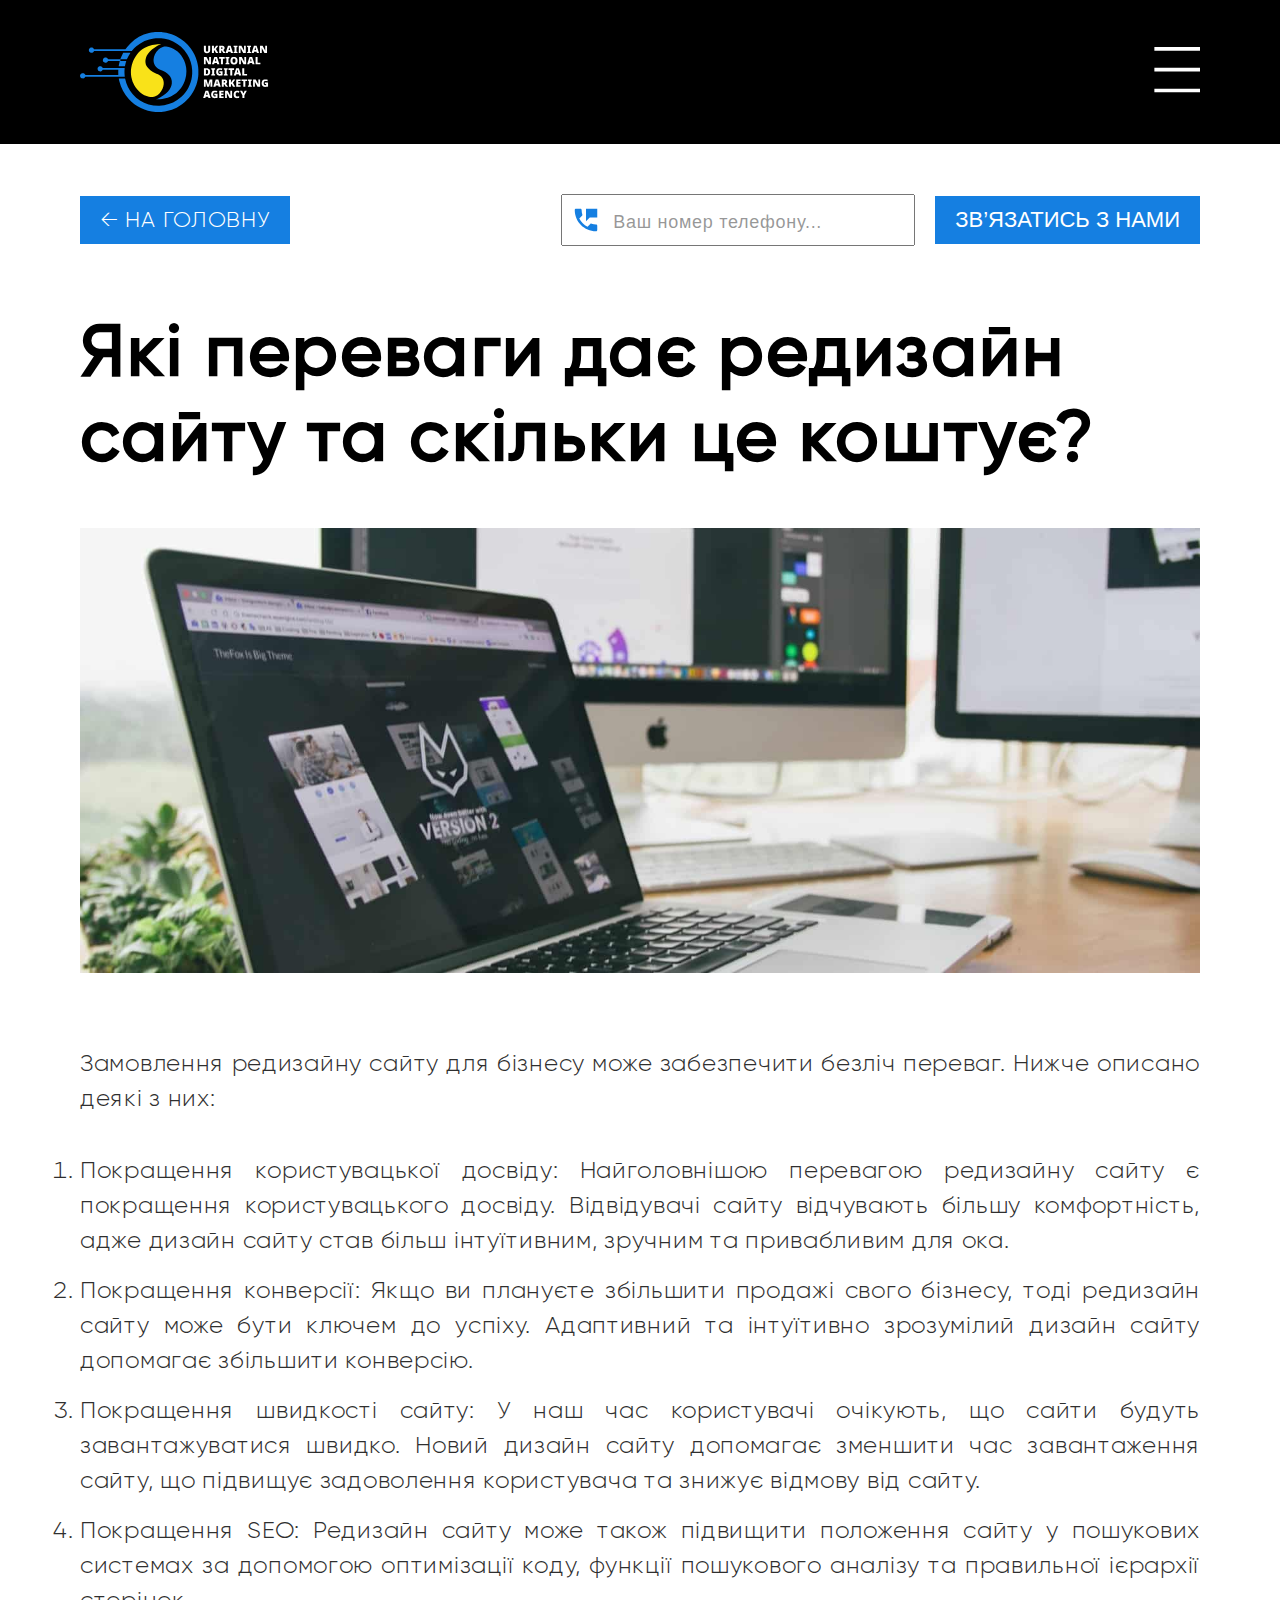
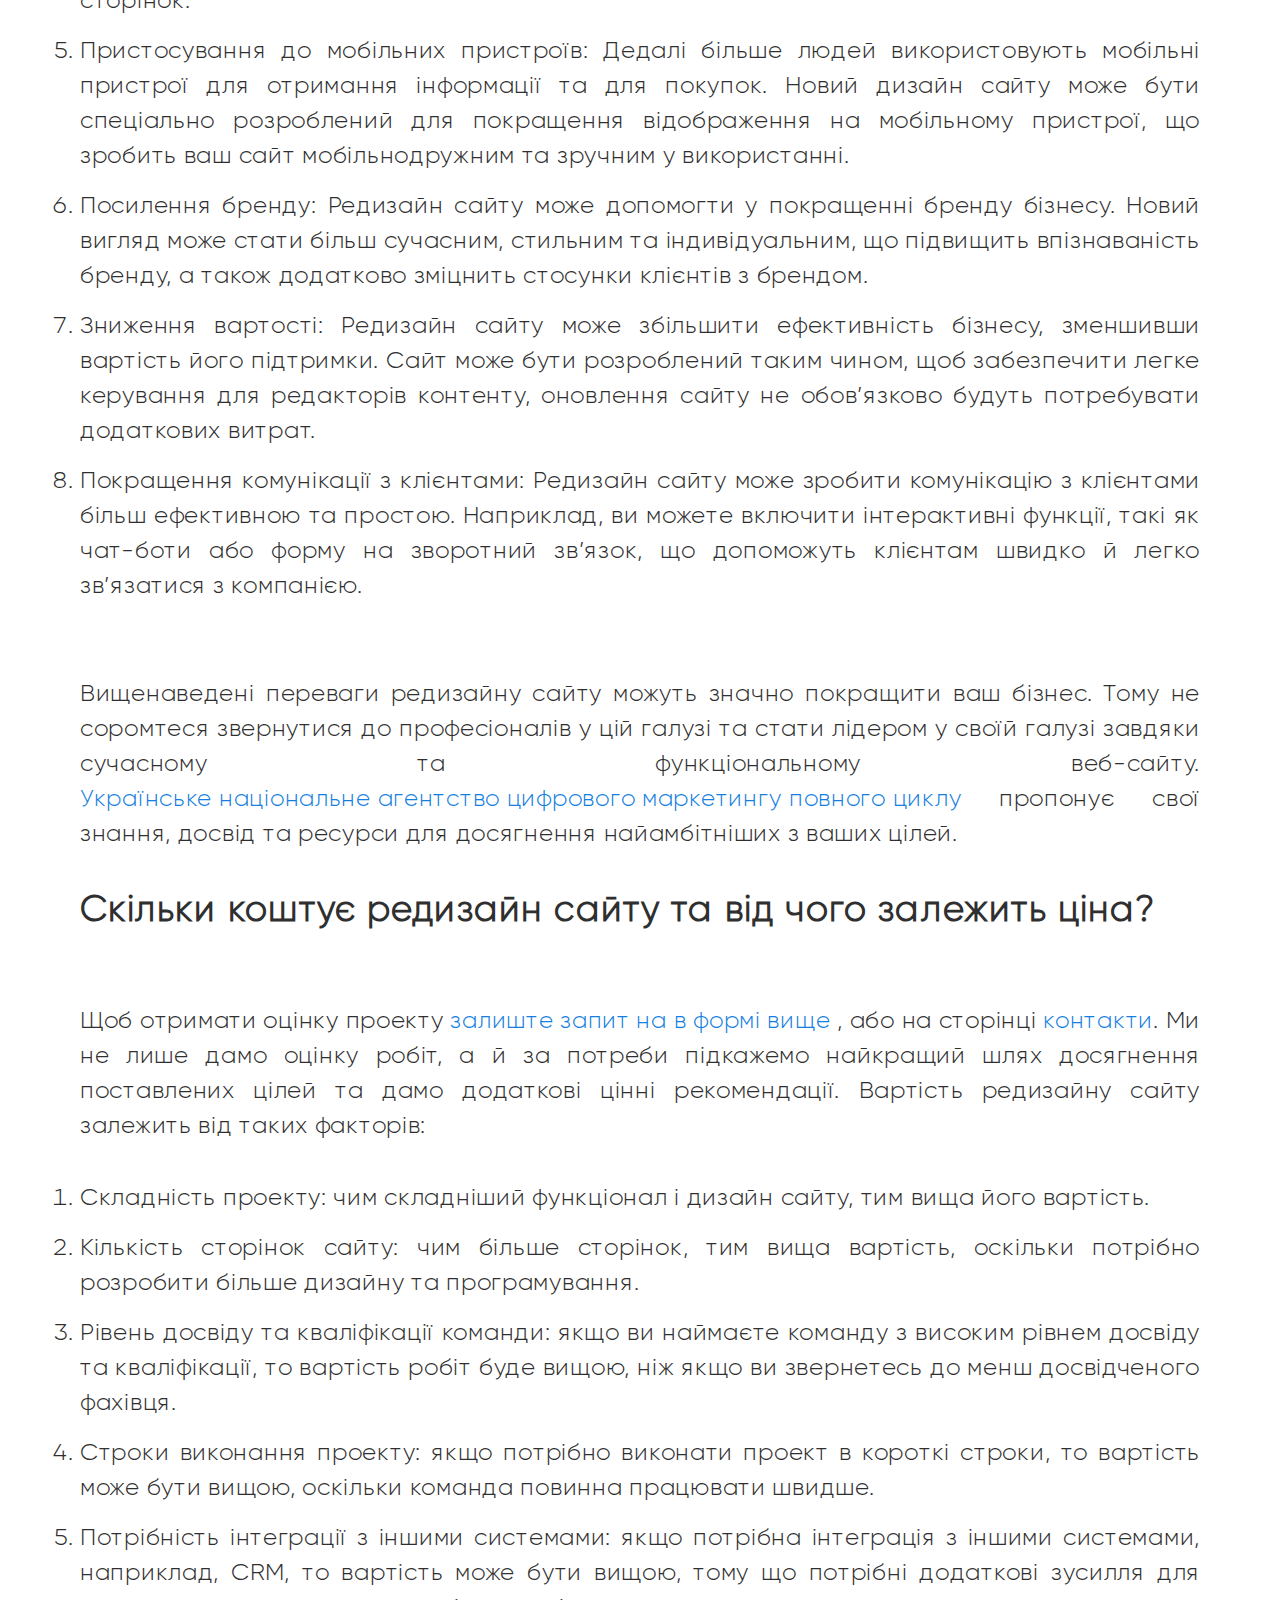
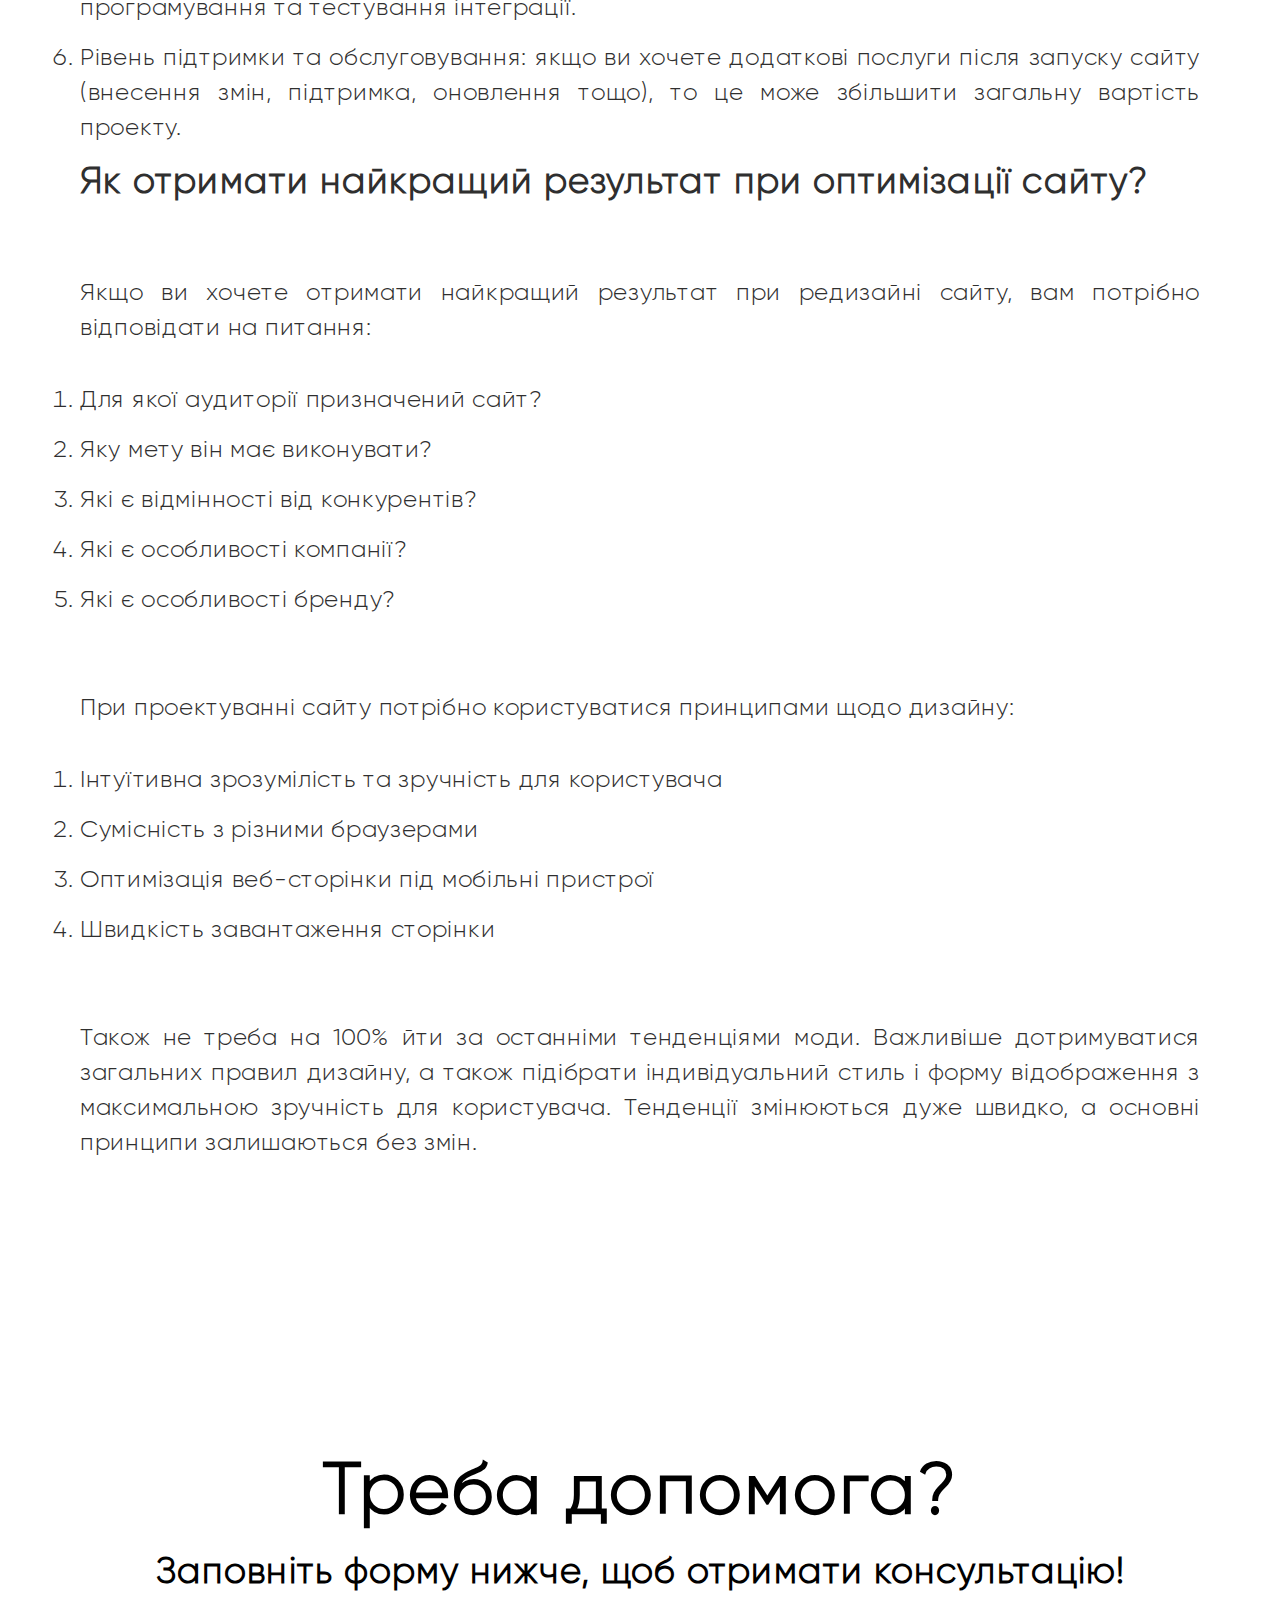
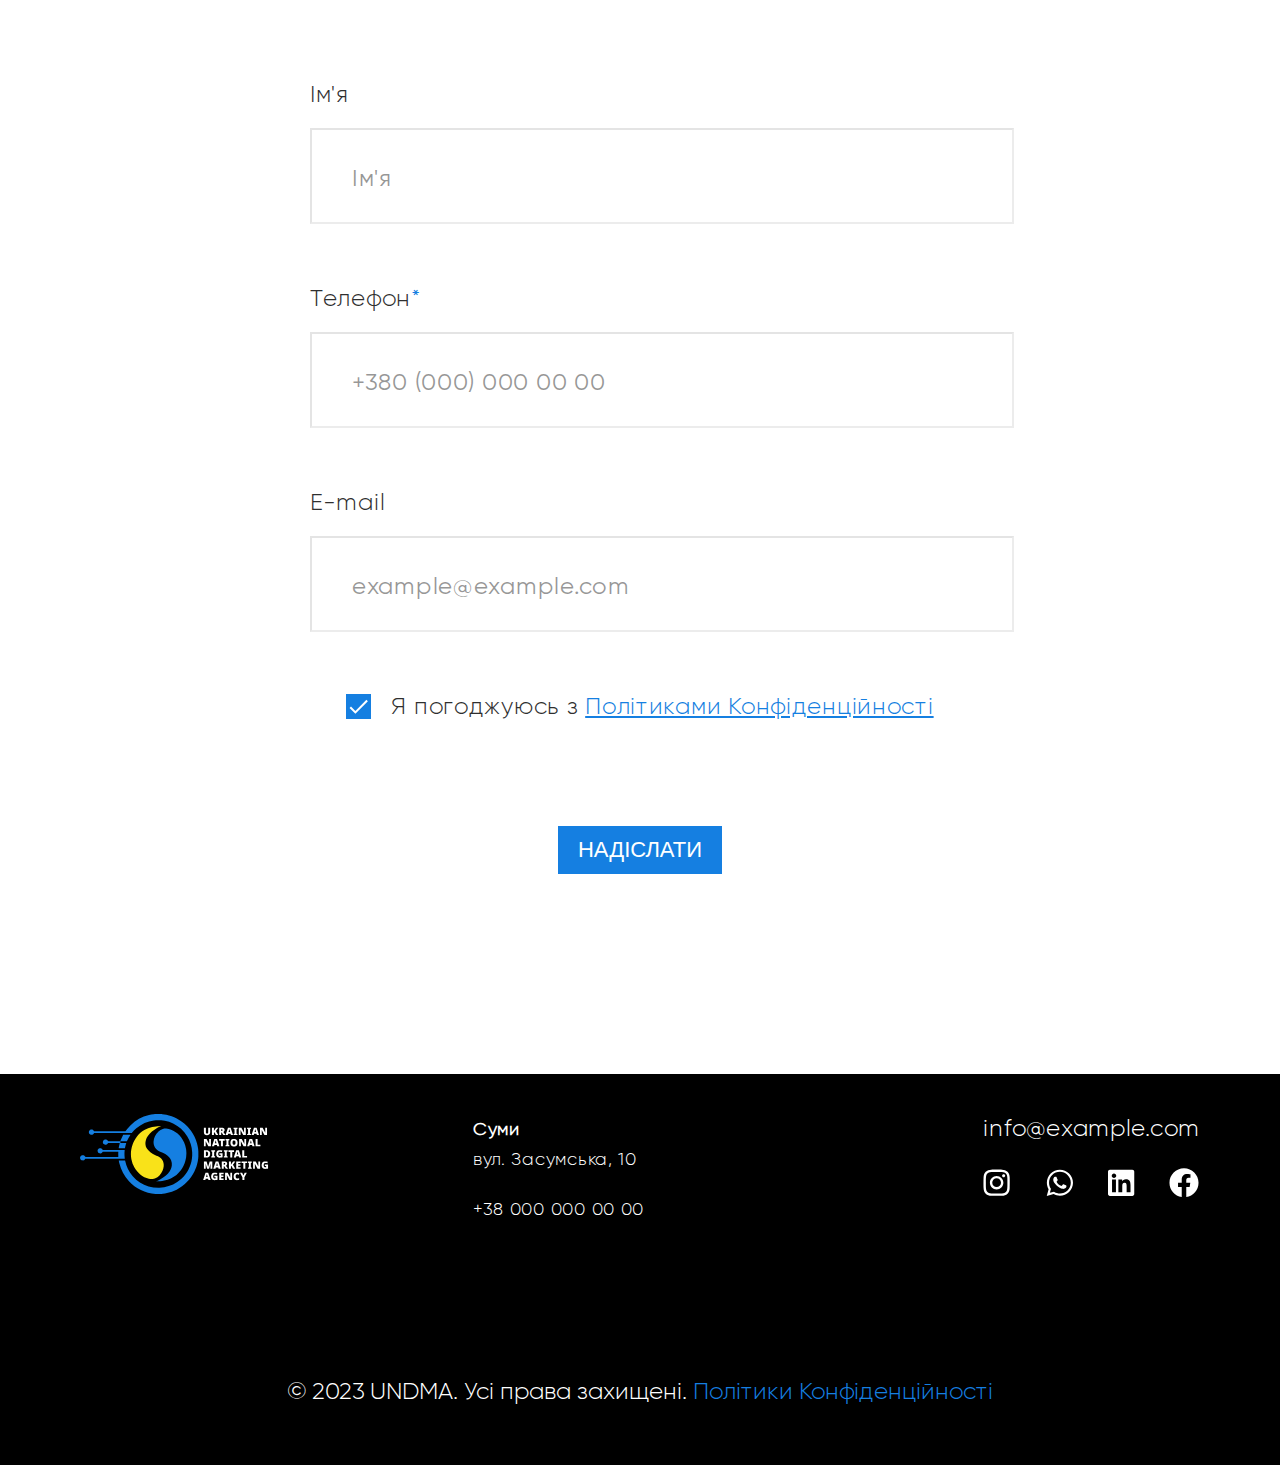
<file: blog.html>
<!DOCTYPE html>
<html lang="en">

<head>
    <meta charset="UTF-8">
    <meta name="viewport" content="width=device-width, initial-scale=1.0">
    <title>Блог</title>
    <link rel="stylesheet" href="./css/main.min.css">
    <link rel="preconnect" href="https://fonts.googleapis.com">
    <link rel="preconnect" href="https://fonts.gstatic.com" crossorigin>
    <link href="https://fonts.googleapis.com/css2?family=Oswald:wght@300;400;500;700&display=swap" rel="stylesheet">
</head>

<body>

    <header id="header">
        <a href="index.html">
            <img class="logo" src="./img/svg/Logo.svg" alt="logo">
        </a>
        <svg class="container-menu" fill="white" width="60" height="50">
            <use href="./img/svg/sprite.svg#_menu_24px"></use>
        </svg>

        <div class="menu is-hidden">
            <div class="menu_header">

                <a href="index.html">
                    <img class="logo" src="./img/svg/Logo.svg" alt="logo">
                </a>
                <svg class="menu_close" width="50" height="50">
                    <use href="./img/svg/sprite.svg#icon-x"></use>
                </svg>

            </div>
            <ul class="menu_list">
                <li><a href="#reviews">Відгуки</a></li>
                <li><a href="#portfolio">Приклади робіт</a></li>
                <li><a href="#work">Як ми працюємо?</a></li>
                <li><a href="#services">Послуги</a></li>
                <li><a href="#advantages">Переваги</a></li>
                <li><a href="./contacts.html">Контакти</a></li>
            </ul>
        </div>
    </header>

    <main>
        <section class="blog section">
            <div class="blog_btn-container">
                <a class="btn" href="./index.html"> &#8592; НА ГОЛОВНУ</a>
                <div class="blog_input-container">
                    <div class="container-input">
                            <input type="text" placeholder="Ваш номер телефону...">
                        <img src="./img/svg/Phone-blog.svg" width="30" alt="phone">
                    </div>
                    <button type="button" class="btn blog-btn">зв’язатись з нами</button>
                </div>
            </div>
            <h2 class="blog_title title">Які переваги дає редизайн сайту та скільки це коштує?</h2>
            <img src="./img/blog.jpg" alt="computer on the table">
            <p class="blog_text">Замовлення редизайну сайту для бізнесу може забезпечити безліч переваг. Нижче
                описано деякі з них:</p>
            <ol class="blog_list">
                <li>Покращення користувацької досвіду: Найголовнішою перевагою редизайну сайту є покращення
                    користувацького
                    досвіду. Відвідувачі сайту відчувають більшу комфортність, адже дизайн сайту став більш інтуїтивним,
                    зручним
                    та привабливим для ока.</li>
                <li>Покращення конверсії: Якщо ви плануєте збільшити продажі свого бізнесу, тоді редизайн сайту може
                    бути ключем
                    до успіху. Адаптивний та інтуїтивно зрозумілий дизайн сайту допомагає збільшити конверсію.
                </li>
                <li> Покращення швидкості сайту: У наш час користувачі очікують, що сайти будуть завантажуватися швидко.
                    Новий
                    дизайн сайту допомагає зменшити час завантаження сайту, що підвищує задоволення користувача та
                    знижує
                    відмову від сайту.</li>
                <li> Покращення SEO: Редизайн сайту може також підвищити положення сайту у пошукових системах за
                    допомогою
                    оптимізації коду, функції пошукового аналізу та правильної ієрархії сторінок.
                </li>
                <li> Пристосування до мобільних пристроїв: Дедалі більше людей використовують мобільні пристрої для
                    отримання
                    інформації та для покупок. Новий дизайн сайту може бути спеціально розроблений для покращення
                    відображення
                    на мобільному пристрої, що зробить ваш сайт мобільнодружним та зручним у використанні.</li>
                <li> Посилення бренду: Редизайн сайту може допомогти у покращенні бренду бізнесу. Новий вигляд може
                    стати більш
                    сучасним, стильним та індивідуальним, що підвищить впізнаваність бренду, а також додатково зміцнить
                    стосунки
                    клієнтів з брендом.</li>
                <li> Зниження вартості: Редизайн сайту може збільшити ефективність бізнесу, зменшивши вартість його
                    підтримки.
                    Сайт може бути розроблений таким чином, щоб забезпечити легке керування для редакторів контенту,
                    оновлення
                    сайту не обов’язково будуть потребувати додаткових витрат.</li>
                <li> Покращення комунікації з клієнтами: Редизайн сайту може зробити комунікацію з клієнтами більш
                    ефективною та
                    простою. Наприклад, ви можете включити інтерактивні функції, такі як чат-боти або форму на зворотний
                    зв’язок, що допоможуть клієнтам швидко й легко зв’язатися з компанією.</li>
            </ol>
            <p class="blog_text"> Вищенаведені переваги редизайну сайту можуть значно покращити ваш бізнес. Тому не
                соромтеся звернутися
                до
                професіоналів у цій галузі та стати лідером у своїй галузі завдяки сучасному та функціональному
                веб-сайту.
                <a class="link" href="undma.com">Українське національне агентство цифрового маркетингу повного циклу</a>
                пропонує свої знання, досвід та
                ресурси
                для досягнення найамбітніших з ваших цілей.
            </p>
            <h4 class="blog_sub-title">Скільки коштує редизайн сайту та від чого залежить ціна?</h4>
            <p class="blog_text">Щоб отримати оцінку проекту <a class="link" href="#">залиште запит на в формі вище</a>
                , або на сторінці <a class="link" href="#">контакти</a>. Ми
                не лише дамо оцінку робіт, а й за потреби підкажемо найкращий шлях досягнення поставлених цілей та дамо
                додаткові цінні рекомендації. Вартість редизайну сайту залежить від таких факторів:</p>
            <ol class="blog_list">
                <li>Складність проекту: чим складніший функціонал і дизайн сайту, тим вища його вартість.</li>
                <li>Кількість сторінок сайту: чим більше сторінок, тим вища вартість, оскільки потрібно розробити більше
                    дизайну та програмування.</li>
                <li> Рівень досвіду та кваліфікації команди: якщо ви наймаєте команду з високим рівнем досвіду та
                    кваліфікації,
                    то вартість робіт буде вищою, ніж якщо ви звернетесь до менш досвідченого фахівця.</li>
                <li> Строки виконання проекту: якщо потрібно виконати проект в короткі строки, то вартість може бути
                    вищою,
                    оскільки команда повинна працювати швидше.</li>
                <li> Потрібність інтеграції з іншими системами: якщо потрібна інтеграція з іншими системами, наприклад,
                    CRM, то
                    вартість може бути вищою, тому що потрібні додаткові зусилля для програмування та тестування
                    інтеграції.</li>
                <li>Рівень підтримки та обслуговування: якщо ви хочете додаткові послуги після запуску сайту (внесення
                    змін,
                    підтримка, оновлення тощо), то це може збільшити загальну вартість проекту.</li>
            </ol>
            <h4 class="blog_sub-title">Як отримати найкращий результат при оптимізації сайту?</h4>
            <p class="blog_text">Якщо ви хочете отримати найкращий результат при редизайні сайту, вам потрібно
                відповідати на питання:</p>
            <ol class="blog_list">
                <li>Для якої аудиторії призначений сайт?</li>
                <li>Яку мету він має виконувати?</li>
                <li>Які є відмінності від конкурентів?</li>
                <li>Які є особливості компанії?</li>
                <li>Які є особливості бренду?</li>
            </ol>
            <p class="blog_text">При проектуванні сайту потрібно користуватися принципами щодо дизайну:</p>
            <ol class="blog_list">
                <li>Інтуїтивна зрозумілість та зручність для користувача</li>
                <li>Сумісність з різними браузерами</li>
                <li>Оптимізація веб-сторінки під мобільні пристрої</li>
                <li>Швидкість завантаження сторінки</li>
            </ol>
            <p class="blog_text">Також не треба на 100% йти за останніми тенденціями моди. Важливіше дотримуватися
                загальних правил дизайну,
                а також підібрати індивідуальний стиль і форму відображення з максимальною зручність для користувача.
                Тенденції змінюються дуже швидко, а основні принципи залишаються без змін.</p>
        </section>
        <section class="order section">
            <h2 class="order_title title">Треба допомога?</h2>
            <h4 class="order_sub-title">Заповніть форму нижче, щоб отримати консультацію!</h4>
            <form class="order_form">
                <label for="" class="order_lable">
                    Ім'я
                    <input class="order_input" type="text" placeholder="Ім'я">
                </label>
                <label for="" class="order_lable">
                    Телефон<span class="order_star">*</span>
                    <input class="order_input" type="text" placeholder="+380 (000) 000 00 00">
                </label>
                <label for="" class="order_lable">
                    E-mail
                    <input class="order_input" type="text" placeholder="example@example.com">
                </label>
                <div class="order_sub-container">

                    <div class="order_confirmation">

                        <label class="label_check" for="click">
                            <input type="checkbox" id="click" checked>
                            <svg class="marker">
                                <use href="./img/svg/sprite.svg#mark"></use>
                            </svg>

                            <p class="order_politic">Я погоджуюсь з <a class="order_link"
                                    href="./politic.html">Політиками
                                    Конфіденційності</a> </p>
                        </label>
                    </div>
                </div>

                <button type="button" class="btn order_button">Надіслати</button>

            </form>
        </section>
    </main>
    <footer class="footer">
        <div class="footer_container">
            <a class="footer_logo" href="index.html">
                <img class="logo" src="./img/svg/Logo.svg" alt="logo">
            </a>
            <div class="footer_address">
                <a class="footer_address-link" href="https://www.google.com/maps/@50.9144321,34.794438,17.88z?entry=ttu"
                    target="_blank">
                    <span class="footer_sity">Суми</span>
                    вул. Засумська, 10
                </a>
                <a href="tel:+38 000 000 00 00">+38 000 000 00 00</a>
            </div>
            <div>
                <a class="footer_email" href="mailto:info@example.com">info@example.com</a>
                <ul class="footer_list">
                    <li><a href="#" target="_blank">
                            <svg id='insta' width="28" height="31" viewBox="0 0 28 31" fill="white"
                                xmlns="http://www.w3.org/2000/svg">
                                <path
                                    d="M13.6309 9.01221C9.9043 9.01221 6.89844 12.0181 6.89844 15.7446C6.89844 19.4712 9.9043 22.477 13.6309 22.477C17.3574 22.477 20.3633 19.4712 20.3633 15.7446C20.3633 12.0181 17.3574 9.01221 13.6309 9.01221ZM13.6309 20.1216C11.2227 20.1216 9.25391 18.1587 9.25391 15.7446C9.25391 13.3306 11.2168 11.3677 13.6309 11.3677C16.0449 11.3677 18.0078 13.3306 18.0078 15.7446C18.0078 18.1587 16.0391 20.1216 13.6309 20.1216ZM22.209 8.73682C22.209 9.60986 21.5059 10.3071 20.6387 10.3071C19.7656 10.3071 19.0684 9.604 19.0684 8.73682C19.0684 7.86963 19.7715 7.1665 20.6387 7.1665C21.5059 7.1665 22.209 7.86963 22.209 8.73682ZM26.668 10.3306C26.5684 8.22705 26.0879 6.36377 24.5469 4.82861C23.0117 3.29346 21.1484 2.81299 19.0449 2.70752C16.877 2.58447 10.3789 2.58447 8.21094 2.70752C6.11328 2.80713 4.25 3.2876 2.70898 4.82275C1.16797 6.35791 0.693359 8.22119 0.587891 10.3247C0.464844 12.4927 0.464844 18.9907 0.587891 21.1587C0.6875 23.2622 1.16797 25.1255 2.70898 26.6606C4.25 28.1958 6.10742 28.6763 8.21094 28.7817C10.3789 28.9048 16.877 28.9048 19.0449 28.7817C21.1484 28.6821 23.0117 28.2017 24.5469 26.6606C26.082 25.1255 26.5625 23.2622 26.668 21.1587C26.791 18.9907 26.791 12.4985 26.668 10.3306ZM23.8672 23.4849C23.4102 24.6333 22.5254 25.5181 21.3711 25.981C19.6426 26.6665 15.541 26.5083 13.6309 26.5083C11.7207 26.5083 7.61328 26.6606 5.89062 25.981C4.74219 25.5239 3.85742 24.6392 3.39453 23.4849C2.70898 21.7563 2.86719 17.6548 2.86719 15.7446C2.86719 13.8345 2.71484 9.72705 3.39453 8.00439C3.85156 6.85596 4.73633 5.97119 5.89062 5.5083C7.61914 4.82275 11.7207 4.98096 13.6309 4.98096C15.541 4.98096 19.6484 4.82861 21.3711 5.5083C22.5195 5.96533 23.4043 6.8501 23.8672 8.00439C24.5527 9.73291 24.3945 13.8345 24.3945 15.7446C24.3945 17.6548 24.5527 21.7622 23.8672 23.4849Z" />
                            </svg>
                        </a>
                    </li>
                    <li><a href="#" target="_blank">
                            <a href="#" target="_blank">
                                <svg id='watsap' width="28" height="31" viewBox="0 0 28 31" fill="white"
                                    xmlns="http://www.w3.org/2000/svg">
                                    <path
                                        d="M23.0684 6.43945C20.6133 3.97852 17.3437 2.625 13.8691 2.625C6.69727 2.625 0.861328 8.46094 0.861328 15.6328C0.861328 17.9238 1.45898 20.1621 2.5957 22.1367L0.75 28.875L7.64648 27.0645C9.54492 28.1016 11.6836 28.6465 13.8633 28.6465H13.8691C21.0352 28.6465 27 22.8105 27 15.6387C27 12.1641 25.5234 8.90039 23.0684 6.43945ZM13.8691 26.4551C11.9238 26.4551 10.0195 25.9336 8.36133 24.9492L7.96875 24.7148L3.87891 25.7871L4.96875 21.7969L4.71094 21.3867C3.62695 19.6641 3.05859 17.6777 3.05859 15.6328C3.05859 9.67383 7.91016 4.82227 13.875 4.82227C16.7637 4.82227 19.4766 5.94727 21.5156 7.99219C23.5547 10.0371 24.8086 12.75 24.8027 15.6387C24.8027 21.6035 19.8281 26.4551 13.8691 26.4551ZM19.7988 18.3574C19.4766 18.1934 17.877 17.4082 17.5781 17.3027C17.2793 17.1914 17.0625 17.1387 16.8457 17.4668C16.6289 17.7949 16.0078 18.5215 15.8145 18.7441C15.627 18.9609 15.4336 18.9902 15.1113 18.8262C13.2012 17.8711 11.9473 17.1211 10.6875 14.959C10.3535 14.3848 11.0215 14.4258 11.6426 13.1836C11.748 12.9668 11.6953 12.7793 11.6133 12.6152C11.5312 12.4512 10.8809 10.8516 10.6113 10.2012C10.3477 9.56836 10.0781 9.65625 9.87891 9.64453C9.69141 9.63281 9.47461 9.63281 9.25781 9.63281C9.04102 9.63281 8.68945 9.71484 8.39062 10.0371C8.0918 10.3652 7.25391 11.1504 7.25391 12.75C7.25391 14.3496 8.41992 15.8965 8.57813 16.1133C8.74219 16.3301 10.8691 19.6113 14.1328 21.0234C16.1953 21.9141 17.0039 21.9902 18.0352 21.8379C18.6621 21.7441 19.957 21.0527 20.2266 20.291C20.4961 19.5293 20.4961 18.8789 20.4141 18.7441C20.3379 18.5977 20.1211 18.5156 19.7988 18.3574Z" />
                                </svg>
                            </a>
                    </li>
                    <li><a href="#" target="_blank">
                            <svg id='link' width="27" height="31" viewBox="0 0 27 31" fill="white"
                                xmlns="http://www.w3.org/2000/svg">
                                <path
                                    d="M24.375 2.625H1.86914C0.837891 2.625 0 3.47461 0 4.51758V26.9824C0 28.0254 0.837891 28.875 1.86914 28.875H24.375C25.4063 28.875 26.25 28.0254 26.25 26.9824V4.51758C26.25 3.47461 25.4063 2.625 24.375 2.625ZM7.93359 25.125H4.04297V12.5977H7.93945V25.125H7.93359ZM5.98828 10.8867C4.74023 10.8867 3.73242 9.87305 3.73242 8.63086C3.73242 7.38867 4.74023 6.375 5.98828 6.375C7.23047 6.375 8.24414 7.38867 8.24414 8.63086C8.24414 9.87891 7.23633 10.8867 5.98828 10.8867ZM22.5176 25.125H18.627V19.0312C18.627 17.5781 18.5977 15.709 16.6055 15.709C14.5781 15.709 14.2676 17.291 14.2676 18.9258V25.125H10.377V12.5977H14.1094V14.3086H14.1621C14.6836 13.3242 15.9551 12.2871 17.8477 12.2871C21.7852 12.2871 22.5176 14.8828 22.5176 18.2578V25.125Z" />
                            </svg>
                        </a>
                    </li>
                    <li><a href="#" target="_blank">
                            <svg id='face' width="31" height="31" viewBox="0 0 31 31" fill="white"
                                xmlns="http://www.w3.org/2000/svg">
                                <path
                                    d="M29.5312 15.75C29.5312 7.72266 23.0273 1.21875 15 1.21875C6.97266 1.21875 0.46875 7.72266 0.46875 15.75C0.46875 23.0027 5.78262 29.0145 12.7295 30.1055V19.9506H9.03809V15.75H12.7295V12.5484C12.7295 8.90684 14.8975 6.89531 18.218 6.89531C19.8082 6.89531 21.4711 7.17891 21.4711 7.17891V10.7531H19.6383C17.8336 10.7531 17.2705 11.8734 17.2705 13.0225V15.75H21.3006L20.6561 19.9506H17.2705V30.1055C24.2174 29.0145 29.5312 23.0027 29.5312 15.75Z" />
                            </svg>
                        </a>
                    </li>
                </ul>
            </div>
        </div>
        <p class="footer_text order_politic">
            © 2023 UNDMA. Усі права захищені. <a class="link" href="./politic.html" target="_blank">Політики
                Конфіденційності</a>
        </p>
    </footer>
    <script src="./js/menu.js"></script>
</body>

</html>
</file>
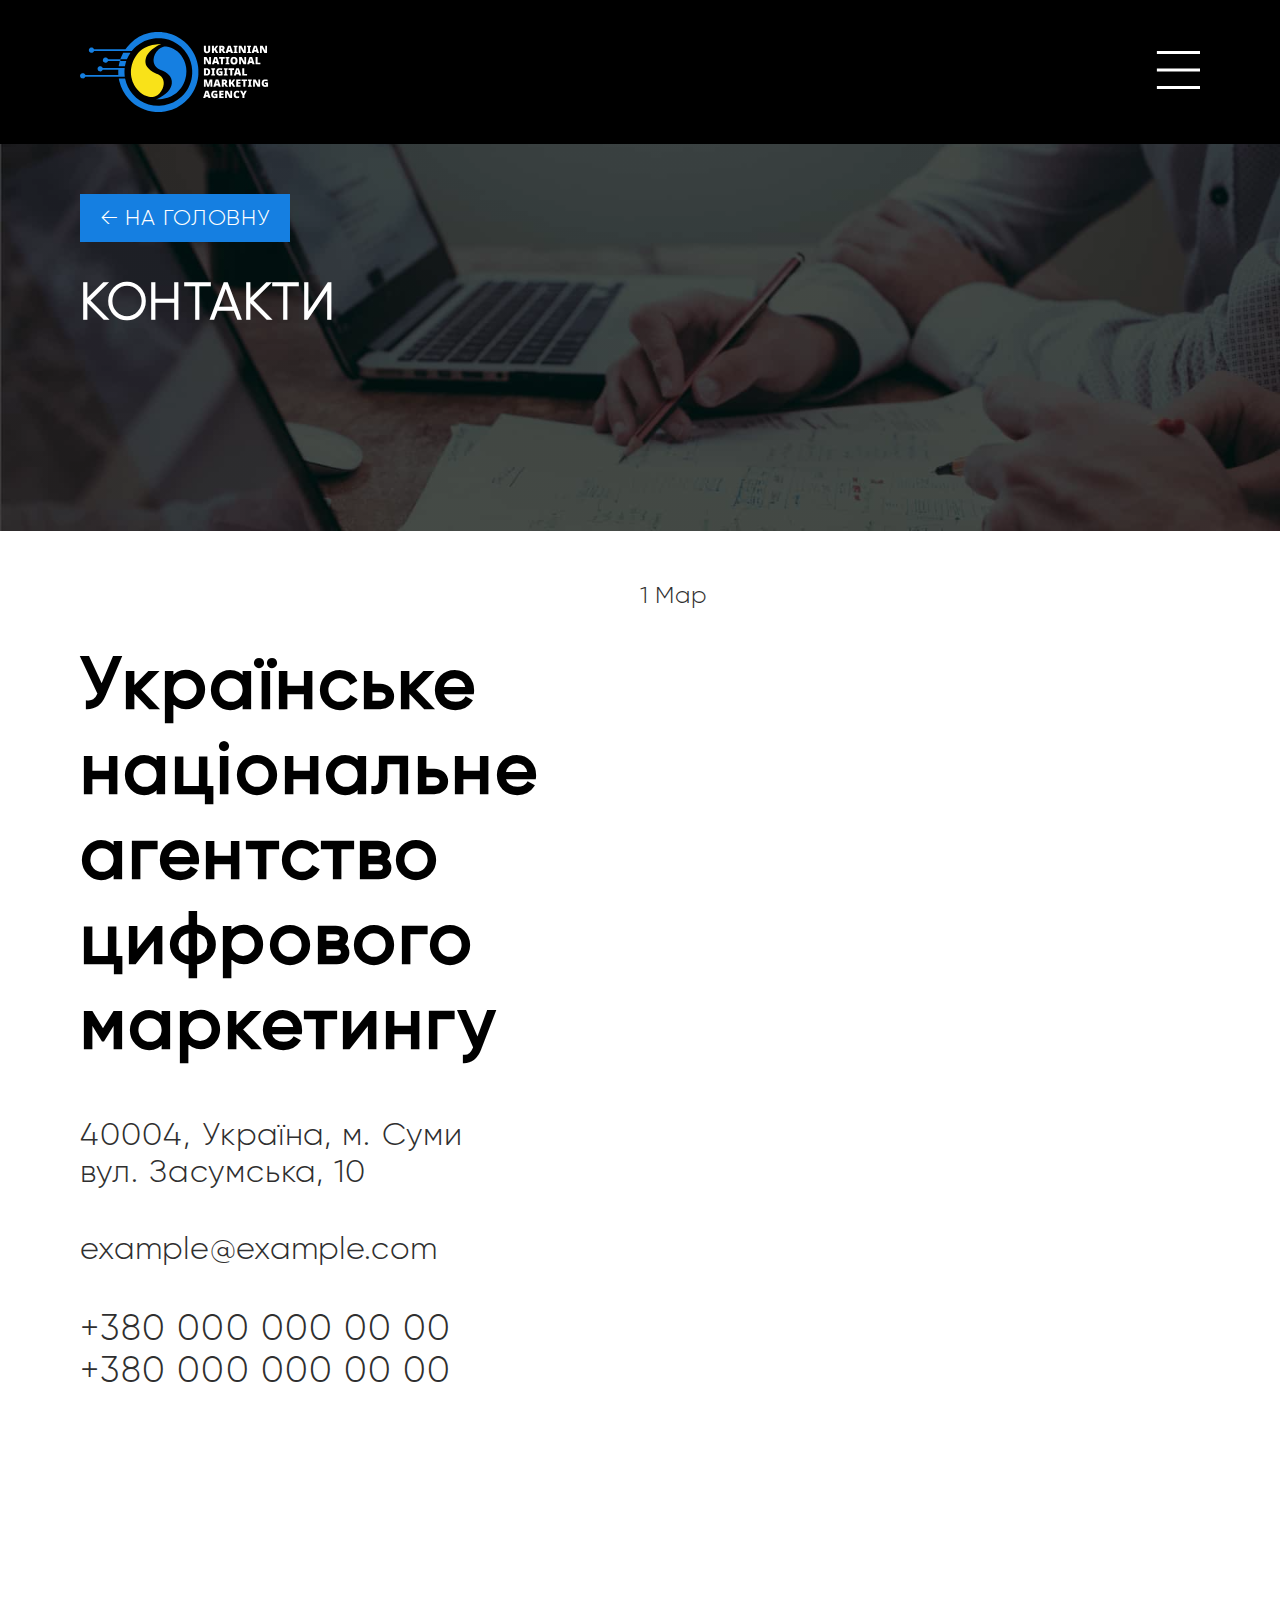
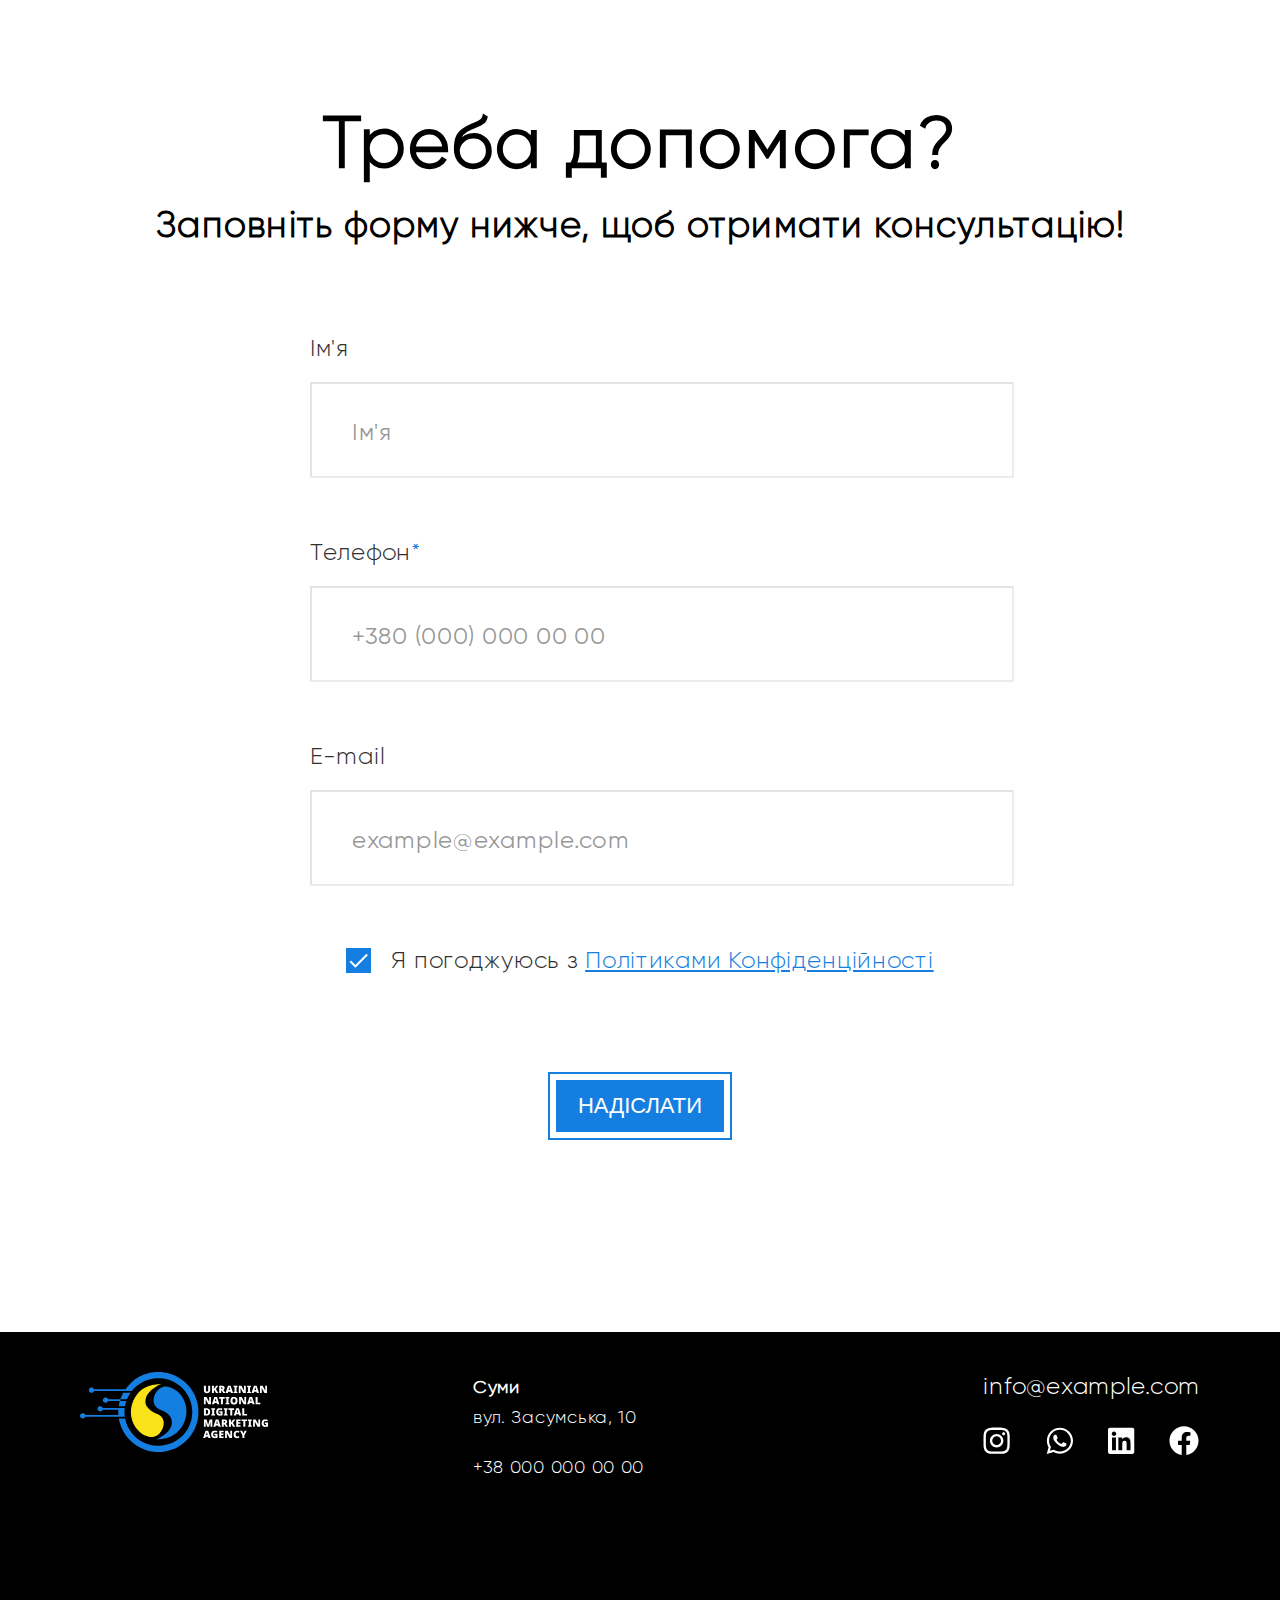
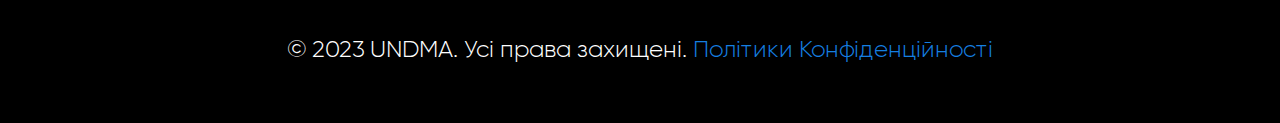
<file: contacts.html>
<!DOCTYPE html>
<html lang="en">

<head>
    <meta charset="UTF-8">
    <meta name="viewport" content="width=device-width, initial-scale=1.0">
    <title>Contacts</title>
    <link rel="stylesheet" href="./css/main.min.css">
  
    <link rel="preconnect" href="https://fonts.googleapis.com">
    <link rel="preconnect" href="https://fonts.gstatic.com" crossorigin>
    <link href="https://fonts.googleapis.com/css2?family=Oswald:wght@300;400;500;700&display=swap" rel="stylesheet">
</head>

<body>

    <header>
        <a href="index.html">
            <img class="logo" src="./img/svg/Logo.svg" alt="logo">
        </a>
        <svg class="container-menu" fill="white" width="60" height="42">
            <use href="./img/svg/sprite.svg#_menu_24px"></use>
        </svg>

            <div class="menu is-hidden">
                <div class="menu_header">
    
                    <a href="index.html">
                        <img class="logo" src="./img/svg/Logo.svg" alt="logo">
                    </a>
                        <svg class="menu_close" width="50" height="50">
                            <use href="./img/svg/sprite.svg#icon-x"></use>
                        </svg>
                  
                </div>
                <ul class="menu_list">
                    <li><a href="index.html#reviews">Відгуки</a></li>
                    <li><a href="index.html#portfolio">Приклади робіт</a></li>
                    <li><a href="index.html#work">Як ми працюємо?</a></li>
                    <li><a href="index.html#services">Послуги</a></li>
                    <li><a href="index.html#advantages">Переваги</a></li>
                    <li><a href="./contacts.html">Контакти</a></li>
                </ul>
            </div>
    </header>
    <main>
        <section class="hero-sacond section">
            <a class="btn" href="./index.html"> &#8592; НА ГОЛОВНУ</a>
            <h2 class="hero-sacond_title">Контакти</h2>
        </section>
        <section class="contacts section">
            <div>
                <h2 class="contacts_title title">Українське національне агентство цифрового маркетингу</h2>
                <ul class="contacts_list">
                    <li><a href="https://www.google.com/maps/@50.9144321,34.794438,17.88z?entry=ttu"
                            target="_blank">40004, Україна, м. Суми<br>вул. Засумська, 10</a></li>
                    <li><a href="mailto:example@example.com">example@example.com</a></li>
                    <li><a href="tel:+380 000 000 00 00 ">+380 000 000 00 00 </a><br>
                        <a href="tel:+380 000 000 00 00 ">+380 000 000 00 00 </a>
                    </li>
                </ul>
            </div>

            <div id="wrapper-9cd199b9cc5410cd3b1ad21cab2e54d3">
                <div id="map-9cd199b9cc5410cd3b1ad21cab2e54d3"></div>
                <script>(function () {
                        var setting = { "query": "ул. Засумская, Сумы, Сумская область, Украина", /* "width": 800, */ "height": 600, "satellite": false, "zoom": 15, "placeId": "EjZaYXN1bXMna2EgU3QsIDEwLCBTdW15LCBTdW1zJ2thIG9ibGFzdCwgVWtyYWluZSwgNDAwMDAiMBIuChQKEglP5wjhJwIpQREYtuPRVYPv4BAKKhQKEgnb99aegAEpQRGrjZZ2i2hWuA", "cid": "0xcac54c0f4ea64edc", "coords": [50.9133377, 34.7945408], "lang": "ru", "queryString": "ул. Засумская, Сумы, Сумская область, Украина", "centerCoord": [50.9133377, 34.7945408], "id": "map-9cd199b9cc5410cd3b1ad21cab2e54d3", "embed_id": "947821" };
                        var d = document;
                        var s = d.createElement('script');
                        s.src = 'https://1map.com/js/script-for-user.js?embed_id=947821';
                        s.async = true;
                        s.onload = function (e) {
                            window.OneMap.initMap(setting)
                        };
                        var to = d.getElementsByTagName('script')[0];
                        to.parentNode.insertBefore(s, to);
                    })();</script><a href="https://1map.com/ru/map-embed">1 Map</a>
            </div>

        </section>
        <section id="order" class="order section">
            <h2 class="order_title title">Треба допомога?</h2>
            <h4 class="order_sub-title">Заповніть форму нижче, щоб отримати консультацію!</h4>
            <form class="order_form">
                <label for="" class="order_lable">
                    Ім'я
                    <input class="order_input" type="text" placeholder="Ім'я">
                </label>
                <label for="" class="order_lable">
                    Телефон<span class="order_star">*</span>
                    <input class="order_input" type="text" placeholder="+380 (000) 000 00 00">
                </label>
                <label for="" class="order_lable">
                    E-mail
                    <input class="order_input" type="text" placeholder="example@example.com">
                </label>
                <div class="order_sub-container">

                    <div class="order_confirmation">

                        <label class="label_check" for="click">
                            <input type="checkbox" id="click" checked>
                            <svg class="marker">
                                <use href="./img/svg/sprite.svg#mark"></use>
                            </svg>

                            <p class="order_politic">Я погоджуюсь з <a class="order_link"
                                    href="./politic.html">Політиками
                                    Конфіденційності</a> </p>
                        </label>
                    </div>
                </div>

                <button type="button" class="btn order_button super-btn">Надіслати</button>

            </form>
        </section>
    </main>
    <footer class="footer">
        <div class="footer_container">
            <a class="footer_logo" href="index.html">
                <img class="logo" src="./img/svg/Logo.svg" alt="logo">
            </a>
            <div class="footer_address">
                <a class="footer_address-link" href="https://www.google.com/maps/@50.9144321,34.794438,17.88z?entry=ttu"
                    target="_blank">
                    <span class="footer_sity">Суми</span>
                    вул. Засумська, 10
                </a>
                <a href="tel:+38 000 000 00 00">+38 000 000 00 00</a>
            </div>
            <div>
                <a class="footer_email" href="mailto:info@example.com">info@example.com</a>
                <ul class="footer_list">
                    <li><a href="#" target="_blank">
                            <svg id='insta' width="28" height="31" viewBox="0 0 28 31" fill="white"
                                xmlns="http://www.w3.org/2000/svg">
                                <path
                                    d="M13.6309 9.01221C9.9043 9.01221 6.89844 12.0181 6.89844 15.7446C6.89844 19.4712 9.9043 22.477 13.6309 22.477C17.3574 22.477 20.3633 19.4712 20.3633 15.7446C20.3633 12.0181 17.3574 9.01221 13.6309 9.01221ZM13.6309 20.1216C11.2227 20.1216 9.25391 18.1587 9.25391 15.7446C9.25391 13.3306 11.2168 11.3677 13.6309 11.3677C16.0449 11.3677 18.0078 13.3306 18.0078 15.7446C18.0078 18.1587 16.0391 20.1216 13.6309 20.1216ZM22.209 8.73682C22.209 9.60986 21.5059 10.3071 20.6387 10.3071C19.7656 10.3071 19.0684 9.604 19.0684 8.73682C19.0684 7.86963 19.7715 7.1665 20.6387 7.1665C21.5059 7.1665 22.209 7.86963 22.209 8.73682ZM26.668 10.3306C26.5684 8.22705 26.0879 6.36377 24.5469 4.82861C23.0117 3.29346 21.1484 2.81299 19.0449 2.70752C16.877 2.58447 10.3789 2.58447 8.21094 2.70752C6.11328 2.80713 4.25 3.2876 2.70898 4.82275C1.16797 6.35791 0.693359 8.22119 0.587891 10.3247C0.464844 12.4927 0.464844 18.9907 0.587891 21.1587C0.6875 23.2622 1.16797 25.1255 2.70898 26.6606C4.25 28.1958 6.10742 28.6763 8.21094 28.7817C10.3789 28.9048 16.877 28.9048 19.0449 28.7817C21.1484 28.6821 23.0117 28.2017 24.5469 26.6606C26.082 25.1255 26.5625 23.2622 26.668 21.1587C26.791 18.9907 26.791 12.4985 26.668 10.3306ZM23.8672 23.4849C23.4102 24.6333 22.5254 25.5181 21.3711 25.981C19.6426 26.6665 15.541 26.5083 13.6309 26.5083C11.7207 26.5083 7.61328 26.6606 5.89062 25.981C4.74219 25.5239 3.85742 24.6392 3.39453 23.4849C2.70898 21.7563 2.86719 17.6548 2.86719 15.7446C2.86719 13.8345 2.71484 9.72705 3.39453 8.00439C3.85156 6.85596 4.73633 5.97119 5.89062 5.5083C7.61914 4.82275 11.7207 4.98096 13.6309 4.98096C15.541 4.98096 19.6484 4.82861 21.3711 5.5083C22.5195 5.96533 23.4043 6.8501 23.8672 8.00439C24.5527 9.73291 24.3945 13.8345 24.3945 15.7446C24.3945 17.6548 24.5527 21.7622 23.8672 23.4849Z" />
                            </svg>
                        </a>
                    </li>
                    <li><a href="#" target="_blank">
                            <a href="#" target="_blank">
                                <svg id='watsap' width="28" height="31" viewBox="0 0 28 31" fill="white"
                                    xmlns="http://www.w3.org/2000/svg">
                                    <path
                                        d="M23.0684 6.43945C20.6133 3.97852 17.3437 2.625 13.8691 2.625C6.69727 2.625 0.861328 8.46094 0.861328 15.6328C0.861328 17.9238 1.45898 20.1621 2.5957 22.1367L0.75 28.875L7.64648 27.0645C9.54492 28.1016 11.6836 28.6465 13.8633 28.6465H13.8691C21.0352 28.6465 27 22.8105 27 15.6387C27 12.1641 25.5234 8.90039 23.0684 6.43945ZM13.8691 26.4551C11.9238 26.4551 10.0195 25.9336 8.36133 24.9492L7.96875 24.7148L3.87891 25.7871L4.96875 21.7969L4.71094 21.3867C3.62695 19.6641 3.05859 17.6777 3.05859 15.6328C3.05859 9.67383 7.91016 4.82227 13.875 4.82227C16.7637 4.82227 19.4766 5.94727 21.5156 7.99219C23.5547 10.0371 24.8086 12.75 24.8027 15.6387C24.8027 21.6035 19.8281 26.4551 13.8691 26.4551ZM19.7988 18.3574C19.4766 18.1934 17.877 17.4082 17.5781 17.3027C17.2793 17.1914 17.0625 17.1387 16.8457 17.4668C16.6289 17.7949 16.0078 18.5215 15.8145 18.7441C15.627 18.9609 15.4336 18.9902 15.1113 18.8262C13.2012 17.8711 11.9473 17.1211 10.6875 14.959C10.3535 14.3848 11.0215 14.4258 11.6426 13.1836C11.748 12.9668 11.6953 12.7793 11.6133 12.6152C11.5312 12.4512 10.8809 10.8516 10.6113 10.2012C10.3477 9.56836 10.0781 9.65625 9.87891 9.64453C9.69141 9.63281 9.47461 9.63281 9.25781 9.63281C9.04102 9.63281 8.68945 9.71484 8.39062 10.0371C8.0918 10.3652 7.25391 11.1504 7.25391 12.75C7.25391 14.3496 8.41992 15.8965 8.57813 16.1133C8.74219 16.3301 10.8691 19.6113 14.1328 21.0234C16.1953 21.9141 17.0039 21.9902 18.0352 21.8379C18.6621 21.7441 19.957 21.0527 20.2266 20.291C20.4961 19.5293 20.4961 18.8789 20.4141 18.7441C20.3379 18.5977 20.1211 18.5156 19.7988 18.3574Z" />
                                </svg>
                            </a>
                    </li>
                    <li><a href="#" target="_blank">
                            <svg id='link' width="27" height="31" viewBox="0 0 27 31" fill="white"
                                xmlns="http://www.w3.org/2000/svg">
                                <path
                                    d="M24.375 2.625H1.86914C0.837891 2.625 0 3.47461 0 4.51758V26.9824C0 28.0254 0.837891 28.875 1.86914 28.875H24.375C25.4063 28.875 26.25 28.0254 26.25 26.9824V4.51758C26.25 3.47461 25.4063 2.625 24.375 2.625ZM7.93359 25.125H4.04297V12.5977H7.93945V25.125H7.93359ZM5.98828 10.8867C4.74023 10.8867 3.73242 9.87305 3.73242 8.63086C3.73242 7.38867 4.74023 6.375 5.98828 6.375C7.23047 6.375 8.24414 7.38867 8.24414 8.63086C8.24414 9.87891 7.23633 10.8867 5.98828 10.8867ZM22.5176 25.125H18.627V19.0312C18.627 17.5781 18.5977 15.709 16.6055 15.709C14.5781 15.709 14.2676 17.291 14.2676 18.9258V25.125H10.377V12.5977H14.1094V14.3086H14.1621C14.6836 13.3242 15.9551 12.2871 17.8477 12.2871C21.7852 12.2871 22.5176 14.8828 22.5176 18.2578V25.125Z" />
                            </svg>
                        </a>
                    </li>
                    <li><a href="#" target="_blank">
                            <svg id='face' width="31" height="31" viewBox="0 0 31 31" fill="white"
                                xmlns="http://www.w3.org/2000/svg">
                                <path
                                    d="M29.5312 15.75C29.5312 7.72266 23.0273 1.21875 15 1.21875C6.97266 1.21875 0.46875 7.72266 0.46875 15.75C0.46875 23.0027 5.78262 29.0145 12.7295 30.1055V19.9506H9.03809V15.75H12.7295V12.5484C12.7295 8.90684 14.8975 6.89531 18.218 6.89531C19.8082 6.89531 21.4711 7.17891 21.4711 7.17891V10.7531H19.6383C17.8336 10.7531 17.2705 11.8734 17.2705 13.0225V15.75H21.3006L20.6561 19.9506H17.2705V30.1055C24.2174 29.0145 29.5312 23.0027 29.5312 15.75Z" />
                            </svg>
                        </a>
                    </li>
                </ul>
            </div>
        </div>
        <p class="footer_text order_politic">
            © 2023 UNDMA. Усі права захищені. <a class="link" href="./politic.html" target="_blank">Політики
                Конфіденційності</a>
        </p>
    </footer>
    <script src="./js/menu.js"></script>
</body>

</html>
</file>
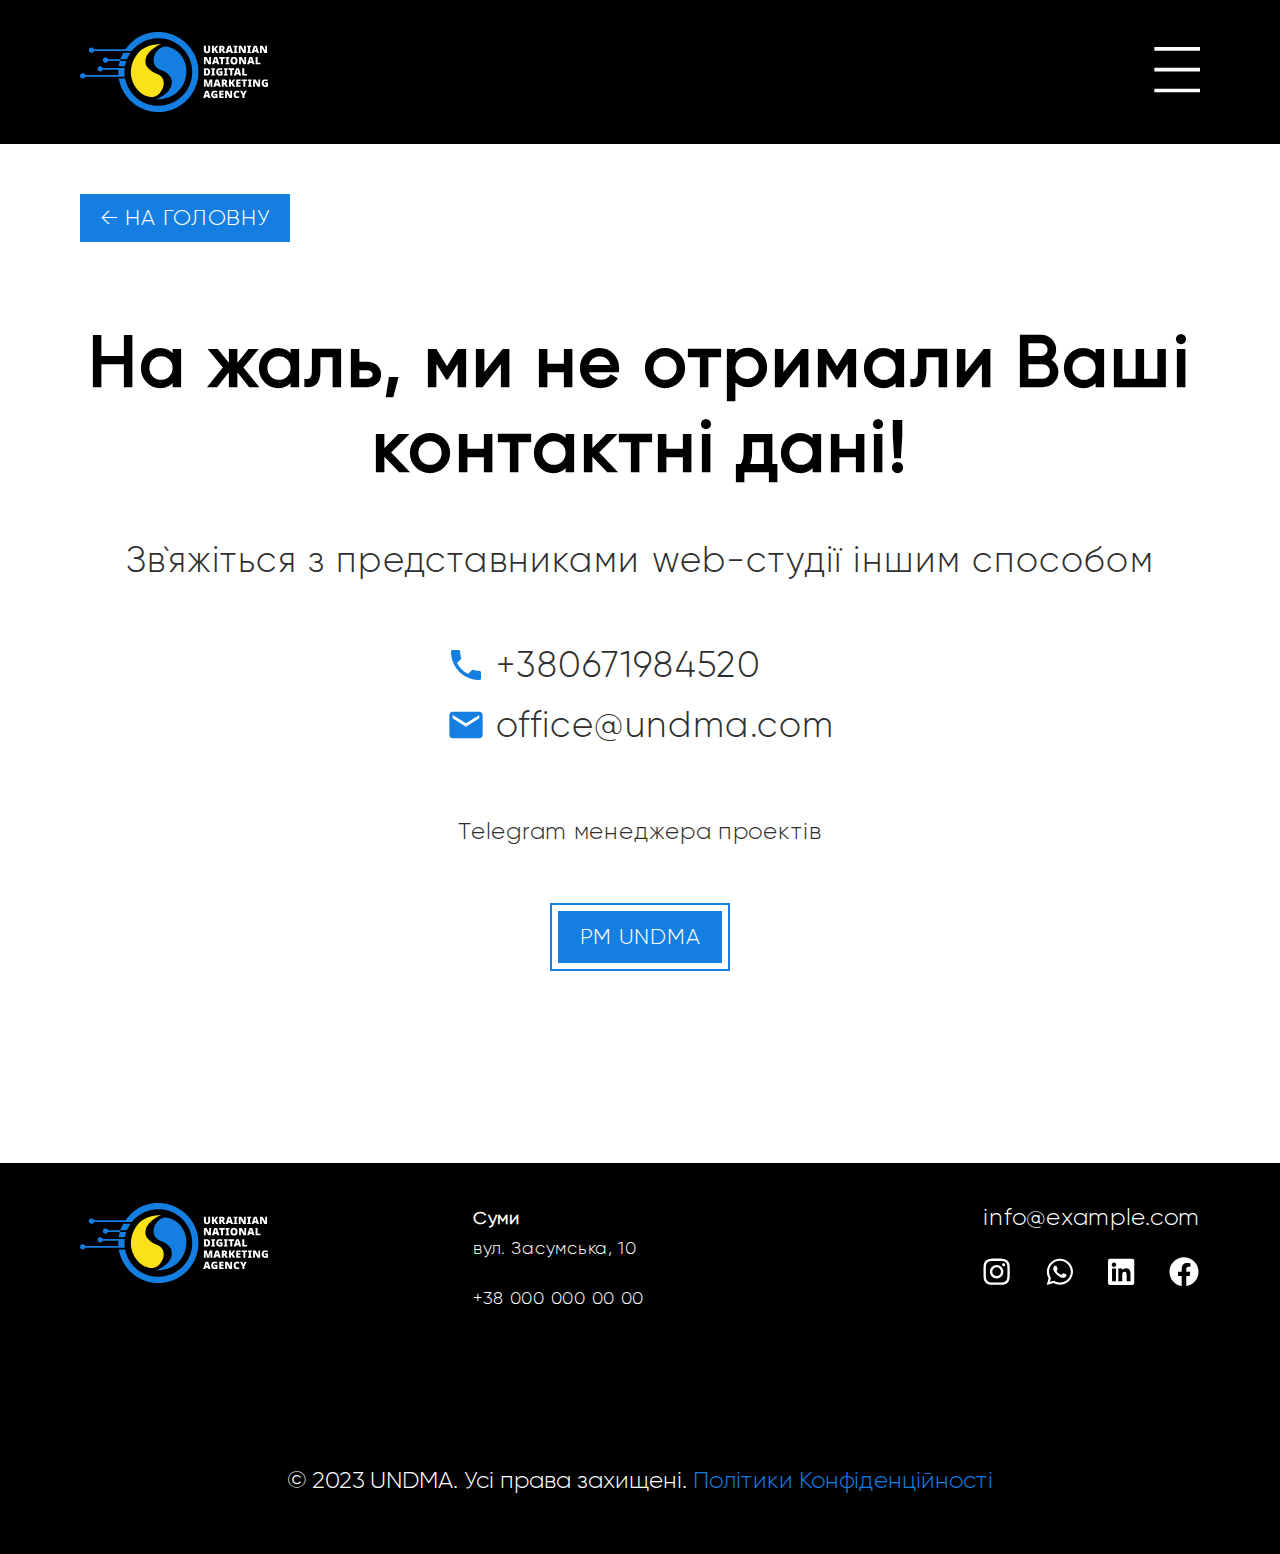
<file: gratitude.html>
<!DOCTYPE html>
<html lang="en">

<head>
    <meta charset="UTF-8">
    <meta name="viewport" content="width=device-width, initial-scale=1.0">
    <title>Подяка</title>
    <link rel="stylesheet" href="./css/main.min.css">
      <link rel="preconnect" href="https://fonts.googleapis.com">
    <link rel="preconnect" href="https://fonts.gstatic.com" crossorigin>
    <link href="https://fonts.googleapis.com/css2?family=Oswald:wght@300;400;500;700&display=swap" rel="stylesheet">
</head>

<body>

    <header id="header">
        <a href="index.html">
            <img class="logo" src="./img/svg/Logo.svg" alt="logo">
        </a>
        <svg class="container-menu" fill="white" width="60" height="50">
            <use href="./img/svg/sprite.svg#_menu_24px"></use>
        </svg>

        <div class="menu is-hidden">
            <div class="menu_header">

                <a href="index.html">
                    <img class="logo" src="./img/svg/Logo.svg" alt="logo">
                </a>
                <svg class="menu_close" width="50" height="50">
                    <use href="./img/svg/sprite.svg#icon-x"></use>
                </svg>

            </div>
            <ul class="menu_list">
                <li><a href="#reviews">Відгуки</a></li>
                <li><a href="#portfolio">Приклади робіт</a></li>
                <li><a href="#work">Як ми працюємо?</a></li>
                <li><a href="#services">Послуги</a></li>
                <li><a href="#advantages">Переваги</a></li>
                <li><a href="./contacts.html">Контакти</a></li>
            </ul>
        </div>
    </header>

    <main>
        <section class="gratitude section">
            <a class="btn" href="./index.html"> &#8592; НА ГОЛОВНУ</a>
            <div class="gratitude_block">
                <h2 class="gratitude_title title">На жаль, ми не отримали Ваші контактні дані!</h2>
                <p class="gratitude_text">Зв`яжіться з представниками web-студії іншим способом</p>
                <div class="gratitude_container">

                    <ul class="gratitude_list">

                        <li><img class="gratitude_img" src="./img/svg/Phone.png" style="margin-right: 10px;" alt="phone"><a
                                href="tel:+380671984520">+380671984520</a></li>
                        <li><img class="gratitude_img" src="./img/svg/Email.svg" style="margin-right: 10px;" alt="email"><a
                                href="mailto:office@undma.com">office@undma.com</a></li>
                    </ul>
                </div>
                <p class="gratitude_telegramm">Telegram менеджера проектів</p>
                <div class="btn-container">
                    <div class="rlh"></div>
                    <div class="rlv"></div>
                    <a class="btn super-btn" href="https://t.me/stranaua" target="_blank">pm undma</a>
                    <div class="llh"></div>
                    <div class="llv"></div>
                </div>
            </div>
        </section>
    </main>
    <footer class="footer">
        <div class="footer_container">
            <a class="footer_logo" href="index.html">
                <img class="logo" src="./img/svg/Logo.svg" alt="logo">
            </a>
            <div class="footer_address">
                <a class="footer_address-link" href="https://www.google.com/maps/@50.9144321,34.794438,17.88z?entry=ttu"
                    target="_blank">
                    <span class="footer_sity">Суми</span>
                    вул. Засумська, 10
                </a>
                <a href="tel:+38 000 000 00 00">+38 000 000 00 00</a>
            </div>
            <div>
                <a class="footer_email" href="mailto:info@example.com">info@example.com</a>
                <ul class="footer_list">
                    <li><a href="#" target="_blank">
                            <svg id='insta' width="28" height="31" viewBox="0 0 28 31" fill="white"
                                xmlns="http://www.w3.org/2000/svg">
                                <path
                                    d="M13.6309 9.01221C9.9043 9.01221 6.89844 12.0181 6.89844 15.7446C6.89844 19.4712 9.9043 22.477 13.6309 22.477C17.3574 22.477 20.3633 19.4712 20.3633 15.7446C20.3633 12.0181 17.3574 9.01221 13.6309 9.01221ZM13.6309 20.1216C11.2227 20.1216 9.25391 18.1587 9.25391 15.7446C9.25391 13.3306 11.2168 11.3677 13.6309 11.3677C16.0449 11.3677 18.0078 13.3306 18.0078 15.7446C18.0078 18.1587 16.0391 20.1216 13.6309 20.1216ZM22.209 8.73682C22.209 9.60986 21.5059 10.3071 20.6387 10.3071C19.7656 10.3071 19.0684 9.604 19.0684 8.73682C19.0684 7.86963 19.7715 7.1665 20.6387 7.1665C21.5059 7.1665 22.209 7.86963 22.209 8.73682ZM26.668 10.3306C26.5684 8.22705 26.0879 6.36377 24.5469 4.82861C23.0117 3.29346 21.1484 2.81299 19.0449 2.70752C16.877 2.58447 10.3789 2.58447 8.21094 2.70752C6.11328 2.80713 4.25 3.2876 2.70898 4.82275C1.16797 6.35791 0.693359 8.22119 0.587891 10.3247C0.464844 12.4927 0.464844 18.9907 0.587891 21.1587C0.6875 23.2622 1.16797 25.1255 2.70898 26.6606C4.25 28.1958 6.10742 28.6763 8.21094 28.7817C10.3789 28.9048 16.877 28.9048 19.0449 28.7817C21.1484 28.6821 23.0117 28.2017 24.5469 26.6606C26.082 25.1255 26.5625 23.2622 26.668 21.1587C26.791 18.9907 26.791 12.4985 26.668 10.3306ZM23.8672 23.4849C23.4102 24.6333 22.5254 25.5181 21.3711 25.981C19.6426 26.6665 15.541 26.5083 13.6309 26.5083C11.7207 26.5083 7.61328 26.6606 5.89062 25.981C4.74219 25.5239 3.85742 24.6392 3.39453 23.4849C2.70898 21.7563 2.86719 17.6548 2.86719 15.7446C2.86719 13.8345 2.71484 9.72705 3.39453 8.00439C3.85156 6.85596 4.73633 5.97119 5.89062 5.5083C7.61914 4.82275 11.7207 4.98096 13.6309 4.98096C15.541 4.98096 19.6484 4.82861 21.3711 5.5083C22.5195 5.96533 23.4043 6.8501 23.8672 8.00439C24.5527 9.73291 24.3945 13.8345 24.3945 15.7446C24.3945 17.6548 24.5527 21.7622 23.8672 23.4849Z" />
                            </svg>
                        </a>
                    </li>
                    <li><a href="#" target="_blank">
                            <a href="#" target="_blank">
                                <svg id='watsap' width="28" height="31" viewBox="0 0 28 31" fill="white"
                                    xmlns="http://www.w3.org/2000/svg">
                                    <path
                                        d="M23.0684 6.43945C20.6133 3.97852 17.3437 2.625 13.8691 2.625C6.69727 2.625 0.861328 8.46094 0.861328 15.6328C0.861328 17.9238 1.45898 20.1621 2.5957 22.1367L0.75 28.875L7.64648 27.0645C9.54492 28.1016 11.6836 28.6465 13.8633 28.6465H13.8691C21.0352 28.6465 27 22.8105 27 15.6387C27 12.1641 25.5234 8.90039 23.0684 6.43945ZM13.8691 26.4551C11.9238 26.4551 10.0195 25.9336 8.36133 24.9492L7.96875 24.7148L3.87891 25.7871L4.96875 21.7969L4.71094 21.3867C3.62695 19.6641 3.05859 17.6777 3.05859 15.6328C3.05859 9.67383 7.91016 4.82227 13.875 4.82227C16.7637 4.82227 19.4766 5.94727 21.5156 7.99219C23.5547 10.0371 24.8086 12.75 24.8027 15.6387C24.8027 21.6035 19.8281 26.4551 13.8691 26.4551ZM19.7988 18.3574C19.4766 18.1934 17.877 17.4082 17.5781 17.3027C17.2793 17.1914 17.0625 17.1387 16.8457 17.4668C16.6289 17.7949 16.0078 18.5215 15.8145 18.7441C15.627 18.9609 15.4336 18.9902 15.1113 18.8262C13.2012 17.8711 11.9473 17.1211 10.6875 14.959C10.3535 14.3848 11.0215 14.4258 11.6426 13.1836C11.748 12.9668 11.6953 12.7793 11.6133 12.6152C11.5312 12.4512 10.8809 10.8516 10.6113 10.2012C10.3477 9.56836 10.0781 9.65625 9.87891 9.64453C9.69141 9.63281 9.47461 9.63281 9.25781 9.63281C9.04102 9.63281 8.68945 9.71484 8.39062 10.0371C8.0918 10.3652 7.25391 11.1504 7.25391 12.75C7.25391 14.3496 8.41992 15.8965 8.57813 16.1133C8.74219 16.3301 10.8691 19.6113 14.1328 21.0234C16.1953 21.9141 17.0039 21.9902 18.0352 21.8379C18.6621 21.7441 19.957 21.0527 20.2266 20.291C20.4961 19.5293 20.4961 18.8789 20.4141 18.7441C20.3379 18.5977 20.1211 18.5156 19.7988 18.3574Z" />
                                </svg>
                            </a>
                    </li>
                    <li><a href="#" target="_blank">
                            <svg id='link' width="27" height="31" viewBox="0 0 27 31" fill="white"
                                xmlns="http://www.w3.org/2000/svg">
                                <path
                                    d="M24.375 2.625H1.86914C0.837891 2.625 0 3.47461 0 4.51758V26.9824C0 28.0254 0.837891 28.875 1.86914 28.875H24.375C25.4063 28.875 26.25 28.0254 26.25 26.9824V4.51758C26.25 3.47461 25.4063 2.625 24.375 2.625ZM7.93359 25.125H4.04297V12.5977H7.93945V25.125H7.93359ZM5.98828 10.8867C4.74023 10.8867 3.73242 9.87305 3.73242 8.63086C3.73242 7.38867 4.74023 6.375 5.98828 6.375C7.23047 6.375 8.24414 7.38867 8.24414 8.63086C8.24414 9.87891 7.23633 10.8867 5.98828 10.8867ZM22.5176 25.125H18.627V19.0312C18.627 17.5781 18.5977 15.709 16.6055 15.709C14.5781 15.709 14.2676 17.291 14.2676 18.9258V25.125H10.377V12.5977H14.1094V14.3086H14.1621C14.6836 13.3242 15.9551 12.2871 17.8477 12.2871C21.7852 12.2871 22.5176 14.8828 22.5176 18.2578V25.125Z" />
                            </svg>
                        </a>
                    </li>
                    <li><a href="#" target="_blank">
                            <svg id='face' width="31" height="31" viewBox="0 0 31 31" fill="white"
                                xmlns="http://www.w3.org/2000/svg">
                                <path
                                    d="M29.5312 15.75C29.5312 7.72266 23.0273 1.21875 15 1.21875C6.97266 1.21875 0.46875 7.72266 0.46875 15.75C0.46875 23.0027 5.78262 29.0145 12.7295 30.1055V19.9506H9.03809V15.75H12.7295V12.5484C12.7295 8.90684 14.8975 6.89531 18.218 6.89531C19.8082 6.89531 21.4711 7.17891 21.4711 7.17891V10.7531H19.6383C17.8336 10.7531 17.2705 11.8734 17.2705 13.0225V15.75H21.3006L20.6561 19.9506H17.2705V30.1055C24.2174 29.0145 29.5312 23.0027 29.5312 15.75Z" />
                            </svg>
                        </a>
                    </li>
                </ul>
            </div>
        </div>
        <p class="footer_text order_politic">
            © 2023 UNDMA. Усі права захищені. <a class="link" href="./politic.html" target="_blank">Політики
                Конфіденційності</a>
        </p>
    </footer>
    <script src="./js/menu.js"></script>
</body>

</html>
</file>
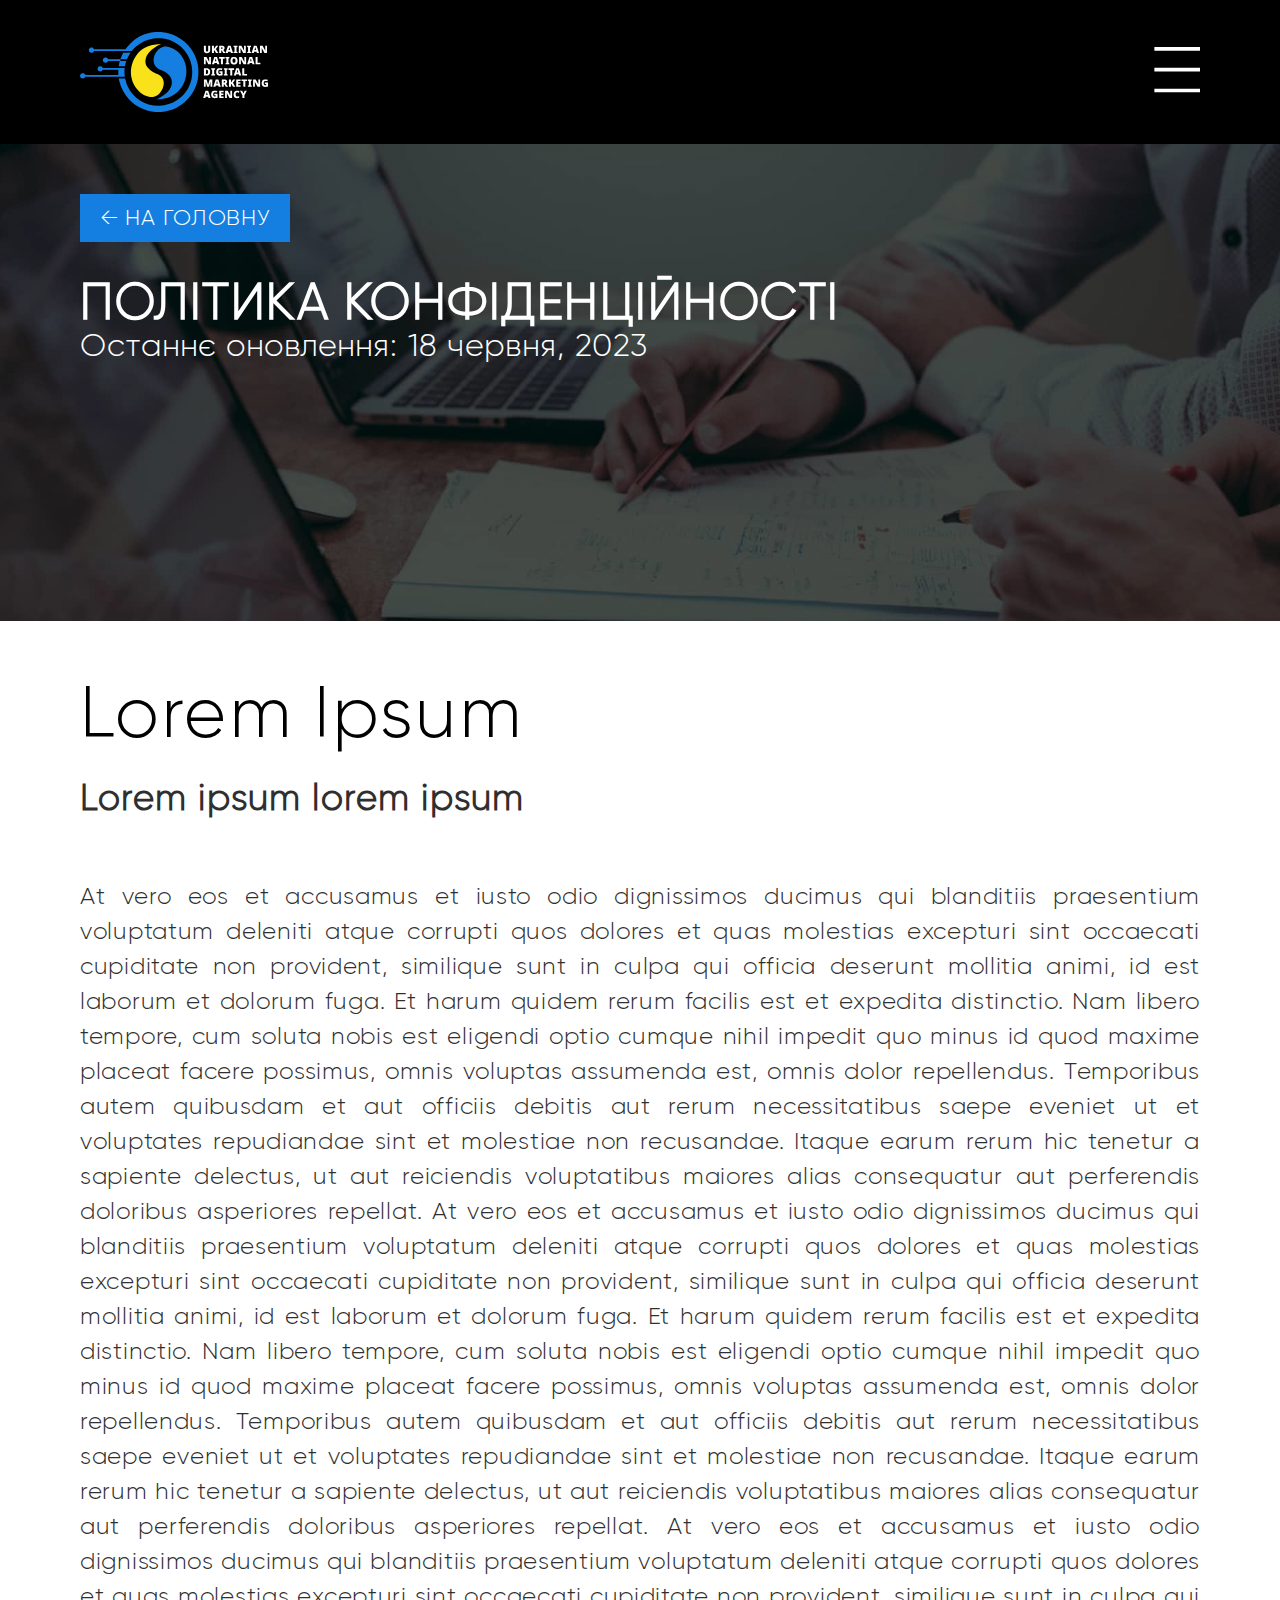
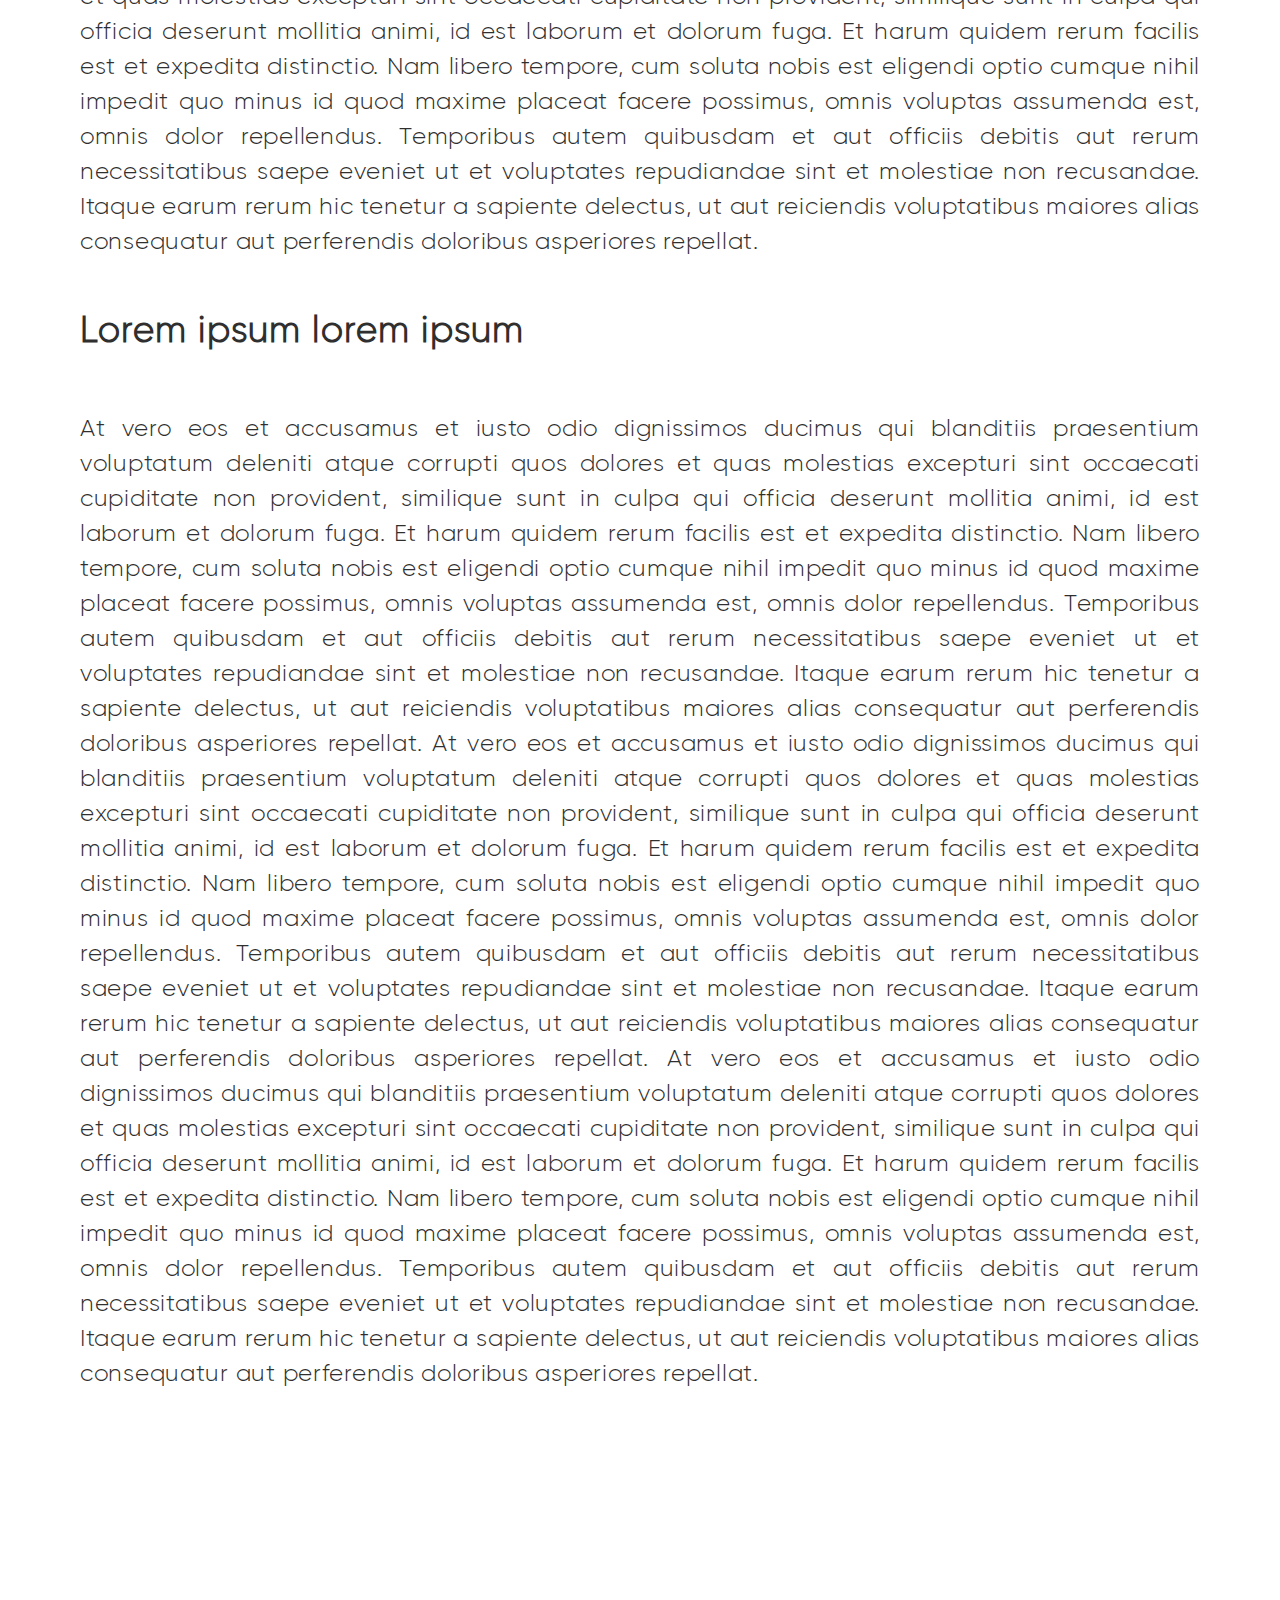
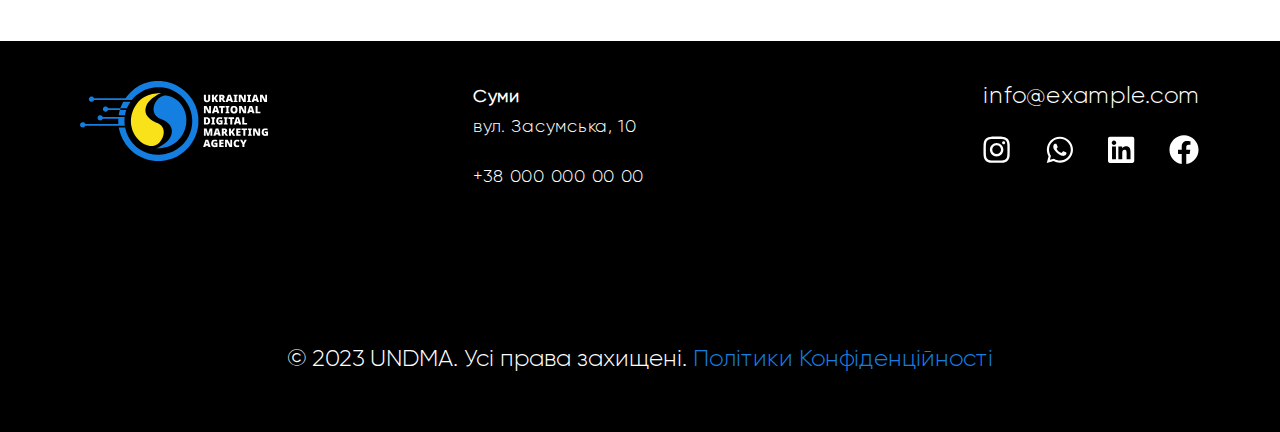
<file: politic.html>
<!DOCTYPE html>
<html lang="en">

<head>
    <meta charset="UTF-8">
    <meta name="viewport" content="width=device-width, initial-scale=1.0">
    <title>Політика конфіденційності</title>
    <link rel="stylesheet" href="./css/main.min.css">

    <link rel="preconnect" href="https://fonts.googleapis.com">
    <link rel="preconnect" href="https://fonts.gstatic.com" crossorigin>
    <link href="https://fonts.googleapis.com/css2?family=Oswald:wght@300;400;500;700&display=swap" rel="stylesheet">
</head>

<body>

    <header id="header">
        <a href="index.html">
            <img class="logo" src="./img/svg/Logo.svg" alt="logo">
        </a>
        <svg class="container-menu" fill="white" width="60" height="50">
            <use href="./img/svg/sprite.svg#_menu_24px"></use>
        </svg>

        <div class="menu is-hidden">
            <div class="menu_header">

                <a href="index.html">
                    <img class="logo" src="./img/svg/Logo.svg" alt="logo">
                </a>
                <svg class="menu_close" width="50" height="50">
                    <use href="./img/svg/sprite.svg#icon-x"></use>
                </svg>

            </div>
            <ul class="menu_list">
                <li><a href="#reviews">Відгуки</a></li>
                <li><a href="#portfolio">Приклади робіт</a></li>
                <li><a href="#work">Як ми працюємо?</a></li>
                <li><a href="#services">Послуги</a></li>
                <li><a href="#advantages">Переваги</a></li>
                <li><a href="./contacts.html">Контакти</a></li>
            </ul>
        </div>
    </header>

    <main>
        <section class="hero-sacond section">
            <a class="btn" href="./index.html"> &#8592; НА ГОЛОВНУ</a>
            <h2 class="hero-sacond_title title">Політика конфіденційності</h2>
            <p class="hero_tagline">Останнє оновлення: 18 червня, 2023</p>
        </section>
        <section class="politic section">
            <h2 class="politic_title title">Lorem Ipsum</h2>
            <h3 class="politic_sub-title">Lorem ipsum lorem ipsum</h3>
            <p class="politic_text">At vero eos et accusamus et iusto odio dignissimos ducimus qui blanditiis
                praesentium voluptatum deleniti
                atque corrupti quos dolores et quas molestias excepturi sint occaecati cupiditate non provident,
                similique sunt in culpa qui officia deserunt mollitia animi, id est laborum et dolorum fuga. Et harum
                quidem rerum facilis est et expedita distinctio. Nam libero tempore, cum soluta nobis est eligendi optio
                cumque nihil impedit quo minus id quod maxime placeat facere possimus, omnis voluptas assumenda est,
                omnis dolor repellendus. Temporibus autem quibusdam et aut officiis debitis aut rerum necessitatibus
                saepe eveniet ut et voluptates repudiandae sint et molestiae non recusandae. Itaque earum rerum hic
                tenetur a sapiente delectus, ut aut reiciendis voluptatibus maiores alias consequatur aut perferendis
                doloribus asperiores repellat.

                At vero eos et accusamus et iusto odio dignissimos ducimus qui blanditiis praesentium voluptatum
                deleniti atque corrupti quos dolores et quas molestias excepturi sint occaecati cupiditate non
                provident, similique sunt in culpa qui officia deserunt mollitia animi, id est laborum et dolorum fuga.
                Et harum quidem rerum facilis est et expedita distinctio. Nam libero tempore, cum soluta nobis est
                eligendi optio cumque nihil impedit quo minus id quod maxime placeat facere possimus, omnis voluptas
                assumenda est, omnis dolor repellendus. Temporibus autem quibusdam et aut officiis debitis aut rerum
                necessitatibus saepe eveniet ut et voluptates repudiandae sint et molestiae non recusandae. Itaque earum
                rerum hic tenetur a sapiente delectus, ut aut reiciendis voluptatibus maiores alias consequatur aut
                perferendis doloribus asperiores repellat.

                At vero eos et accusamus et iusto odio dignissimos ducimus qui blanditiis praesentium voluptatum
                deleniti atque corrupti quos dolores et quas molestias excepturi sint occaecati cupiditate non
                provident, similique sunt in culpa qui officia deserunt mollitia animi, id est laborum et dolorum fuga.
                Et harum quidem rerum facilis est et expedita distinctio. Nam libero tempore, cum soluta nobis est
                eligendi optio cumque nihil impedit quo minus id quod maxime placeat facere possimus, omnis voluptas
                assumenda est, omnis dolor repellendus. Temporibus autem quibusdam et aut officiis debitis aut rerum
                necessitatibus saepe eveniet ut et voluptates repudiandae sint et molestiae non recusandae. Itaque earum
                rerum hic tenetur a sapiente delectus, ut aut reiciendis voluptatibus maiores alias consequatur aut
                perferendis doloribus asperiores repellat.</p>
            <h3 class="politic_sub-title">Lorem ipsum lorem ipsum</h3>
            <p class="politic_text">At vero eos et accusamus et iusto odio dignissimos ducimus qui blanditiis
                praesentium voluptatum deleniti
                atque corrupti quos dolores et quas molestias excepturi sint occaecati cupiditate non provident,
                similique sunt in culpa qui officia deserunt mollitia animi, id est laborum et dolorum fuga. Et harum
                quidem rerum facilis est et expedita distinctio. Nam libero tempore, cum soluta nobis est eligendi optio
                cumque nihil impedit quo minus id quod maxime placeat facere possimus, omnis voluptas assumenda est,
                omnis dolor repellendus. Temporibus autem quibusdam et aut officiis debitis aut rerum necessitatibus
                saepe eveniet ut et voluptates repudiandae sint et molestiae non recusandae. Itaque earum rerum hic
                tenetur a sapiente delectus, ut aut reiciendis voluptatibus maiores alias consequatur aut perferendis
                doloribus asperiores repellat.

                At vero eos et accusamus et iusto odio dignissimos ducimus qui blanditiis praesentium voluptatum
                deleniti atque corrupti quos dolores et quas molestias excepturi sint occaecati cupiditate non
                provident, similique sunt in culpa qui officia deserunt mollitia animi, id est laborum et dolorum fuga.
                Et harum quidem rerum facilis est et expedita distinctio. Nam libero tempore, cum soluta nobis est
                eligendi optio cumque nihil impedit quo minus id quod maxime placeat facere possimus, omnis voluptas
                assumenda est, omnis dolor repellendus. Temporibus autem quibusdam et aut officiis debitis aut rerum
                necessitatibus saepe eveniet ut et voluptates repudiandae sint et molestiae non recusandae. Itaque earum
                rerum hic tenetur a sapiente delectus, ut aut reiciendis voluptatibus maiores alias consequatur aut
                perferendis doloribus asperiores repellat.

                At vero eos et accusamus et iusto odio dignissimos ducimus qui blanditiis praesentium voluptatum
                deleniti atque corrupti quos dolores et quas molestias excepturi sint occaecati cupiditate non
                provident, similique sunt in culpa qui officia deserunt mollitia animi, id est laborum et dolorum fuga.
                Et harum quidem rerum facilis est et expedita distinctio. Nam libero tempore, cum soluta nobis est
                eligendi optio cumque nihil impedit quo minus id quod maxime placeat facere possimus, omnis voluptas
                assumenda est, omnis dolor repellendus. Temporibus autem quibusdam et aut officiis debitis aut rerum
                necessitatibus saepe eveniet ut et voluptates repudiandae sint et molestiae non recusandae. Itaque earum
                rerum hic tenetur a sapiente delectus, ut aut reiciendis voluptatibus maiores alias consequatur aut
                perferendis doloribus asperiores repellat.</p>
        </section>
    </main>
    <footer class="footer">
        <div class="footer_container">
            <a class="footer_logo" href="index.html">
                <img class="logo" src="./img/svg/Logo.svg" alt="logo">
            </a>
            <div class="footer_address">
                <a class="footer_address-link" href="https://www.google.com/maps/@50.9144321,34.794438,17.88z?entry=ttu"
                    target="_blank">
                    <span class="footer_sity">Суми</span>
                    вул. Засумська, 10
                </a>
                <a href="tel:+38 000 000 00 00">+38 000 000 00 00</a>
            </div>
            <div>
                <a class="footer_email" href="mailto:info@example.com">info@example.com</a>
                <ul class="footer_list">
                    <li><a href="#" target="_blank">
                            <svg id='insta' width="28" height="31" viewBox="0 0 28 31" fill="white"
                                xmlns="http://www.w3.org/2000/svg">
                                <path
                                    d="M13.6309 9.01221C9.9043 9.01221 6.89844 12.0181 6.89844 15.7446C6.89844 19.4712 9.9043 22.477 13.6309 22.477C17.3574 22.477 20.3633 19.4712 20.3633 15.7446C20.3633 12.0181 17.3574 9.01221 13.6309 9.01221ZM13.6309 20.1216C11.2227 20.1216 9.25391 18.1587 9.25391 15.7446C9.25391 13.3306 11.2168 11.3677 13.6309 11.3677C16.0449 11.3677 18.0078 13.3306 18.0078 15.7446C18.0078 18.1587 16.0391 20.1216 13.6309 20.1216ZM22.209 8.73682C22.209 9.60986 21.5059 10.3071 20.6387 10.3071C19.7656 10.3071 19.0684 9.604 19.0684 8.73682C19.0684 7.86963 19.7715 7.1665 20.6387 7.1665C21.5059 7.1665 22.209 7.86963 22.209 8.73682ZM26.668 10.3306C26.5684 8.22705 26.0879 6.36377 24.5469 4.82861C23.0117 3.29346 21.1484 2.81299 19.0449 2.70752C16.877 2.58447 10.3789 2.58447 8.21094 2.70752C6.11328 2.80713 4.25 3.2876 2.70898 4.82275C1.16797 6.35791 0.693359 8.22119 0.587891 10.3247C0.464844 12.4927 0.464844 18.9907 0.587891 21.1587C0.6875 23.2622 1.16797 25.1255 2.70898 26.6606C4.25 28.1958 6.10742 28.6763 8.21094 28.7817C10.3789 28.9048 16.877 28.9048 19.0449 28.7817C21.1484 28.6821 23.0117 28.2017 24.5469 26.6606C26.082 25.1255 26.5625 23.2622 26.668 21.1587C26.791 18.9907 26.791 12.4985 26.668 10.3306ZM23.8672 23.4849C23.4102 24.6333 22.5254 25.5181 21.3711 25.981C19.6426 26.6665 15.541 26.5083 13.6309 26.5083C11.7207 26.5083 7.61328 26.6606 5.89062 25.981C4.74219 25.5239 3.85742 24.6392 3.39453 23.4849C2.70898 21.7563 2.86719 17.6548 2.86719 15.7446C2.86719 13.8345 2.71484 9.72705 3.39453 8.00439C3.85156 6.85596 4.73633 5.97119 5.89062 5.5083C7.61914 4.82275 11.7207 4.98096 13.6309 4.98096C15.541 4.98096 19.6484 4.82861 21.3711 5.5083C22.5195 5.96533 23.4043 6.8501 23.8672 8.00439C24.5527 9.73291 24.3945 13.8345 24.3945 15.7446C24.3945 17.6548 24.5527 21.7622 23.8672 23.4849Z" />
                            </svg>
                        </a>
                    </li>
                    <li><a href="#" target="_blank">
                            <a href="#" target="_blank">
                                <svg id='watsap' width="28" height="31" viewBox="0 0 28 31" fill="white"
                                    xmlns="http://www.w3.org/2000/svg">
                                    <path
                                        d="M23.0684 6.43945C20.6133 3.97852 17.3437 2.625 13.8691 2.625C6.69727 2.625 0.861328 8.46094 0.861328 15.6328C0.861328 17.9238 1.45898 20.1621 2.5957 22.1367L0.75 28.875L7.64648 27.0645C9.54492 28.1016 11.6836 28.6465 13.8633 28.6465H13.8691C21.0352 28.6465 27 22.8105 27 15.6387C27 12.1641 25.5234 8.90039 23.0684 6.43945ZM13.8691 26.4551C11.9238 26.4551 10.0195 25.9336 8.36133 24.9492L7.96875 24.7148L3.87891 25.7871L4.96875 21.7969L4.71094 21.3867C3.62695 19.6641 3.05859 17.6777 3.05859 15.6328C3.05859 9.67383 7.91016 4.82227 13.875 4.82227C16.7637 4.82227 19.4766 5.94727 21.5156 7.99219C23.5547 10.0371 24.8086 12.75 24.8027 15.6387C24.8027 21.6035 19.8281 26.4551 13.8691 26.4551ZM19.7988 18.3574C19.4766 18.1934 17.877 17.4082 17.5781 17.3027C17.2793 17.1914 17.0625 17.1387 16.8457 17.4668C16.6289 17.7949 16.0078 18.5215 15.8145 18.7441C15.627 18.9609 15.4336 18.9902 15.1113 18.8262C13.2012 17.8711 11.9473 17.1211 10.6875 14.959C10.3535 14.3848 11.0215 14.4258 11.6426 13.1836C11.748 12.9668 11.6953 12.7793 11.6133 12.6152C11.5312 12.4512 10.8809 10.8516 10.6113 10.2012C10.3477 9.56836 10.0781 9.65625 9.87891 9.64453C9.69141 9.63281 9.47461 9.63281 9.25781 9.63281C9.04102 9.63281 8.68945 9.71484 8.39062 10.0371C8.0918 10.3652 7.25391 11.1504 7.25391 12.75C7.25391 14.3496 8.41992 15.8965 8.57813 16.1133C8.74219 16.3301 10.8691 19.6113 14.1328 21.0234C16.1953 21.9141 17.0039 21.9902 18.0352 21.8379C18.6621 21.7441 19.957 21.0527 20.2266 20.291C20.4961 19.5293 20.4961 18.8789 20.4141 18.7441C20.3379 18.5977 20.1211 18.5156 19.7988 18.3574Z" />
                                </svg>
                            </a>
                    </li>
                    <li><a href="#" target="_blank">
                            <svg id='link' width="27" height="31" viewBox="0 0 27 31" fill="white"
                                xmlns="http://www.w3.org/2000/svg">
                                <path
                                    d="M24.375 2.625H1.86914C0.837891 2.625 0 3.47461 0 4.51758V26.9824C0 28.0254 0.837891 28.875 1.86914 28.875H24.375C25.4063 28.875 26.25 28.0254 26.25 26.9824V4.51758C26.25 3.47461 25.4063 2.625 24.375 2.625ZM7.93359 25.125H4.04297V12.5977H7.93945V25.125H7.93359ZM5.98828 10.8867C4.74023 10.8867 3.73242 9.87305 3.73242 8.63086C3.73242 7.38867 4.74023 6.375 5.98828 6.375C7.23047 6.375 8.24414 7.38867 8.24414 8.63086C8.24414 9.87891 7.23633 10.8867 5.98828 10.8867ZM22.5176 25.125H18.627V19.0312C18.627 17.5781 18.5977 15.709 16.6055 15.709C14.5781 15.709 14.2676 17.291 14.2676 18.9258V25.125H10.377V12.5977H14.1094V14.3086H14.1621C14.6836 13.3242 15.9551 12.2871 17.8477 12.2871C21.7852 12.2871 22.5176 14.8828 22.5176 18.2578V25.125Z" />
                            </svg>
                        </a>
                    </li>
                    <li><a href="#" target="_blank">
                            <svg id='face' width="31" height="31" viewBox="0 0 31 31" fill="white"
                                xmlns="http://www.w3.org/2000/svg">
                                <path
                                    d="M29.5312 15.75C29.5312 7.72266 23.0273 1.21875 15 1.21875C6.97266 1.21875 0.46875 7.72266 0.46875 15.75C0.46875 23.0027 5.78262 29.0145 12.7295 30.1055V19.9506H9.03809V15.75H12.7295V12.5484C12.7295 8.90684 14.8975 6.89531 18.218 6.89531C19.8082 6.89531 21.4711 7.17891 21.4711 7.17891V10.7531H19.6383C17.8336 10.7531 17.2705 11.8734 17.2705 13.0225V15.75H21.3006L20.6561 19.9506H17.2705V30.1055C24.2174 29.0145 29.5312 23.0027 29.5312 15.75Z" />
                            </svg>
                        </a>
                    </li>
                </ul>
            </div>
        </div>
        <p class="footer_text order_politic">
            © 2023 UNDMA. Усі права захищені. <a class="link" href="./politic.html" target="_blank">Політики
                Конфіденційності</a>
        </p>
    </footer>
    <script src="./js/menu.js"></script>
</body>

</html>
</file>
<file: css/main.min.css>
:root{--accent-font: "Light", sans-serif;--header-cl: #000000;--white-cl: #ffffff;--border-cl: rgba(0, 0, 0, 0.20);--section-cl: #F3F9FF;--accent-cl-txt: #2F2F2F;--sacondary-cl-txt: #0F0F0F;--btn-cl: #157FE1;--modal-anim: 1000ms linear;--hover-anim: 200ms cubic-bezier(0.4, 0, 0.2, 1);--btn-cl-hover: #449DEE;--btn-cl-active: #156FC1}.visually-hidden{position:absolute;white-space:nowrap;width:1px;height:1px;overflow:hidden;border:0;padding:0;clip:rect(0 0 0 0);-webkit-clip-path:inset(50%);clip-path:inset(50%);margin:-1px}@font-face{font-family:"Bold";src:local("Gilroy"),url("../fonts/Gilroy-Bold.ttf");font-weight:700}@font-face{font-family:"Medium";src:local("Gilroy"),url("../fonts/Gilroy-Medium.ttf");font-weight:500}@font-face{font-family:"Regular";src:local("Gilroy"),url("../fonts/Gilroy-Regular.ttf");font-weight:400}@font-face{font-family:"Light";src:local("Gilroy"),url("../fonts/Gilroy-Light.ttf");font-weight:300}body{font-family:var(--accent-font);color:var(--accent-cl-txt);font-weight:300;font-size:24px;letter-spacing:.72px}html{scroll-behavior:smooth}h1,h2,h3,h4,h5,h6,p,body{margin:0}a{text-decoration:none;color:currentColor}ul{list-style:none;padding:0;margin:0}img{display:block;max-width:100%;height:auto}ol{padding:0;margin:0}.void{display:none}a{display:inline-block}.no-scroll{overflow:hidden}.section{padding:20px 40px}@media only screen and (min-width: 768px){.section{padding:40px 65px 130px 65px}}@media only screen and (min-width: 1280px){.section{padding:50px 80px 200px 80px}}.btn{color:var(--white-cl);background-color:var(--btn-cl);padding:12px 20px;font-size:12px;font-weight:500;line-height:24px;text-transform:uppercase;border:none;cursor:pointer;-webkit-transition:var(--hover-anim);transition:var(--hover-anim)}.btn:hover{background-color:var(--btn-cl-hover)}.btn:active{background-color:var(--btn-cl-active)}@media only screen and (min-width: 1280px){.btn{font-size:22px}}.link{color:var(--btn-cl)}.title{color:var(--header-cl);font-size:32px;letter-spacing:2.16px}@media only screen and (min-width: 768px){.title{font-size:57px}}@media only screen and (min-width: 1280px){.title{font-size:72px}}.super-btn{position:relative;color:var(--white-cl);border:2px solid var(--btn-cl);background:var(--btn-cl);-webkit-transition:all .3s;transition:all .3s;cursor:pointer}.super-btn:hover{-webkit-filter:contrast(1.1);filter:contrast(1.1)}.super-btn:active{-webkit-filter:contrast(0.9);filter:contrast(0.9)}.super-btn::before,.super-btn::after{content:"";position:absolute;top:-10px;left:-10px;right:-10px;bottom:-10px;border:2px solid var(--btn-cl);-webkit-transition:all .5s;transition:all .5s;-webkit-animation:clippath 3s infinite linear;animation:clippath 3s infinite linear}.super-btn::after{-webkit-animation:clippath 3s infinite -1.5s linear;animation:clippath 3s infinite -1.5s linear}@-webkit-keyframes clippath{0%,100%{-webkit-clip-path:inset(0 0 98% 0);clip-path:inset(0 0 98% 0)}25%{-webkit-clip-path:inset(0 98% 0 0);clip-path:inset(0 98% 0 0)}50%{-webkit-clip-path:inset(98% 0 0 0);clip-path:inset(98% 0 0 0)}75%{-webkit-clip-path:inset(0 0 0 98%);clip-path:inset(0 0 0 98%)}}@keyframes clippath{0%,100%{-webkit-clip-path:inset(0 0 98% 0);clip-path:inset(0 0 98% 0)}25%{-webkit-clip-path:inset(0 98% 0 0);clip-path:inset(0 98% 0 0)}50%{-webkit-clip-path:inset(98% 0 0 0);clip-path:inset(98% 0 0 0)}75%{-webkit-clip-path:inset(0 0 0 98%);clip-path:inset(0 0 0 98%)}}.bg::before{background:var(--btn-cl)}.logo{height:40px}@media only screen and (min-width: 768px){.logo{height:80px}}.up{position:fixed;right:50px;bottom:100px;width:60px;height:60px;display:-webkit-box;display:-ms-flexbox;display:flex;-webkit-box-align:center;-ms-flex-align:center;align-items:center;-webkit-box-pack:center;-ms-flex-pack:center;justify-content:center;z-index:1}.up .file-upload{height:55px;width:90px;border-radius:100px;position:relative;display:-webkit-box;display:-ms-flexbox;display:flex;-webkit-box-pack:center;-ms-flex-pack:center;justify-content:center;-webkit-box-align:center;-ms-flex-align:center;align-items:center;border:4px solid #fff;overflow:hidden;background-image:-webkit-gradient(linear, left top, left bottom, color-stop(50%, var(--btn-cl)), color-stop(50%, #FFFFFF));background-image:linear-gradient(to bottom, var(--btn-cl) 50%, #FFFFFF 50%);background-size:100% 200%;-webkit-transition:all 1s;transition:all 1s;color:#fff;font-size:40px}.up .file-upload:hover{background-position:0 -100%;color:var(--btn-cl)}.footer{position:relative;background-color:var(--header-cl);color:var(--white-cl);padding:40px 80px 60px 80px}.footer a{-webkit-transition:var(--hover-anim);transition:var(--hover-anim)}.footer_container{display:block}@media only screen and (min-width: 768px){.footer_container{display:-webkit-box;display:-ms-flexbox;display:flex;-webkit-box-pack:justify;-ms-flex-pack:justify;justify-content:space-between;margin-bottom:50px}}@media only screen and (min-width: 1280px){.footer_container{display:-webkit-box;display:-ms-flexbox;display:flex;-webkit-box-pack:justify;-ms-flex-pack:justify;justify-content:space-between;margin-bottom:123px}}.footer_address{font-size:14px;line-height:30px;margin-bottom:30px}@media only screen and (min-width: 768px){.footer_address{font-size:18px}}@media only screen and (min-width: 1280px){.footer_address{margin-right:140px}}.footer_address-link{display:block}@media only screen and (min-width: 768px){.footer_address-link{margin-bottom:20px}}.footer_sity{font-weight:700;display:block}.footer_list{margin-top:25px;display:-webkit-box;display:-ms-flexbox;display:flex;-webkit-box-pack:center;-ms-flex-pack:center;justify-content:center;margin-bottom:30px}@media only screen and (min-width: 768px){.footer_list{-webkit-box-pack:justify;-ms-flex-pack:justify;justify-content:space-between}}.footer_list li:not(:last-child){margin-right:20px}.footer_text{text-align:center;letter-spacing:0}@media only screen and (min-width: 1280px){.footer_sub-container{display:-webkit-box;display:-ms-flexbox;display:flex}}.footer_phone{position:absolute;top:50%;left:50%;background-color:#120e0e}.footer_logo{display:none}@media only screen and (min-width: 768px){.footer_logo{display:block}}.footer_email{display:-webkit-box;display:-ms-flexbox;display:flex;-webkit-box-pack:center;-ms-flex-pack:center;justify-content:center}@media only screen and (min-width: 768px){.footer_email{display:block}}.footer svg:hover{fill:currentColor}.footer a:hover{color:var(--btn-cl-hover)}header{background-color:var(--header-cl);padding:17px 40px;display:-webkit-box;display:-ms-flexbox;display:flex;-webkit-box-pack:justify;-ms-flex-pack:justify;justify-content:space-between;-webkit-box-align:center;-ms-flex-align:center;align-items:center;position:relative;max-width:2300px;margin-left:auto;margin-right:auto;font-size:26px}@media only screen and (min-width: 768px){header{padding:32px 80px}}header svg:hover{fill:var(--btn-cl);-webkit-transition:var(--hover-anim);transition:var(--hover-anim);cursor:pointer}.container-menu{display:-webkit-box;display:-ms-flexbox;display:flex;-webkit-box-align:center;-ms-flex-align:center;align-items:center;cursor:pointer}.hero{max-width:1930px;background-image:-webkit-gradient(linear, left top, left bottom, from(rgba(0, 0, 0, 0.7)), to(rgba(0, 0, 0, 0.7))),url(../img/hero.jpg);background-image:linear-gradient(rgba(0, 0, 0, 0.7), rgba(0, 0, 0, 0.7)),url(../img/hero.jpg);background-position:center;height:530px;background-size:cover;background-repeat:no-repeat;color:var(--white-cl);margin-left:auto;margin-right:auto;padding:30px 50px}@media only screen and (min-width: 768px){.hero{padding:40px 65px 130px 65px}}@media only screen and (min-width: 1280px){.hero{padding:60px 250px}}.hero_title{text-shadow:0px 4px 4px 0px rgba(0,0,0,.25);font-size:26px;font-weight:200;letter-spacing:1.5px;text-transform:uppercase;width:100%}@media only screen and (min-width: 768px){.hero_title{font-size:30px}}@media only screen and (min-width: 1280px){.hero_title{font-size:50px}}.hero_number-one{font-family:"Medium"}.hero_text{font-size:12px;font-weight:300;line-height:30px;letter-spacing:.36px;margin-bottom:20px}@media only screen and (min-width: 768px){.hero_text{margin-bottom:37px}}.hero_tagline{font-size:20px;font-weight:300;line-height:30px;letter-spacing:.96px;margin-bottom:40px}@media only screen and (min-width: 768px){.hero_tagline{font-size:26px;margin-bottom:60px}}@media only screen and (min-width: 1280px){.hero_tagline{font-size:32px}}.hero_btn{background-color:rgba(0,0,0,0);border:none;outline:1px solid #f9e219;color:var(--white-cl);font-size:12px;font-weight:500;line-height:24px;text-transform:uppercase;padding:12px 24px;cursor:pointer;margin-top:30px;-webkit-transition:var(--hover-anim);transition:var(--hover-anim)}.hero_btn:hover{background-color:#f9e219;outline:none;color:var(--sacondary-cl-txt)}.hero_btn:active{background-color:#dbc717;outline:none;color:var(--sacondary-cl-txt)}@media only screen and (min-width: 768px){.hero_btn{padding:12px 28px;margin-left:10px}}@media only screen and (min-width: 1280px){.hero_btn{font-size:22px;margin-left:27px}}.hero_btn-container{text-align:center}@media only screen and (min-width: 768px){.hero_btn-container{text-align:left}}.menu{position:absolute;right:0;top:0;width:100%;height:100vh;background-color:var(--header-cl);z-index:2;color:var(--white-cl);text-align:center;font-size:24px;font-weight:300;letter-spacing:1.44px;-webkit-transition:var(--hover-anim);transition:var(--hover-anim)}@media only screen and (min-width: 768px){.menu{font-size:40px}}@media only screen and (min-width: 1280px){.menu{font-size:48px}}.menu_header{display:-webkit-box;display:-ms-flexbox;display:flex;padding:17px 40px;-webkit-box-pack:justify;-ms-flex-pack:justify;justify-content:space-between;-webkit-box-align:center;-ms-flex-align:center;align-items:center;margin-bottom:46px}@media only screen and (min-width: 768px){.menu_header{padding:32px 80px 0 80px}}@media only screen and (min-width: 1280px){.menu_header{padding:32px 80px 0 80px}}.menu_list{display:inline-block}.menu_list a{display:block;-webkit-transition:var(--hover-anim);transition:var(--hover-anim);-webkit-transform-origin:center center;transform-origin:center center}.menu_list li:not(:last-child){font-weight:300px;margin-bottom:30px}@media only screen and (min-width: 1280px){.menu_list li:not(:last-child){margin-bottom:40px}}@media only screen and (min-width: 1280px){.menu_list li{height:60px;display:-webkit-box;display:-ms-flexbox;display:flex;-webkit-box-align:center;-ms-flex-align:center;align-items:center;-webkit-box-pack:center;-ms-flex-pack:center;justify-content:center;max-width:500px}}.menu_list li a:hover{font-family:"Bold";font-weight:60px;letter-spacing:1.8px;color:var(--btn-cl);-webkit-transform:scale(1.2);transform:scale(1.2)}.menu_close{cursor:pointer;fill:var(--white-cl);-webkit-transition:var(--hover-anim);transition:var(--hover-anim)}.menu_close:hover{fill:var(--btn-cl)}.is-hidden{-webkit-transform:translate(900);transform:translate(900);visibility:hidden;-webkit-transition:300ms linear;transition:300ms linear;opacity:0}.work{color:var(--sacondary-cl-txt);font-size:36px;letter-spacing:1.16px}.work h2{font-weight:300;position:relative;display:-webkit-box;display:-ms-flexbox;display:flex;-webkit-box-pack:justify;-ms-flex-pack:justify;justify-content:space-between;-webkit-box-align:center;-ms-flex-align:center;align-items:center;font-size:25px;margin-bottom:30px}@media only screen and (min-width: 768px){.work h2{font-size:57px;margin-bottom:50px}}@media only screen and (min-width: 1280px){.work h2{font-size:72px}}.work h2::after{content:"";display:block;width:60%;height:4px;border-radius:2px;background-color:var(--border-cl);margin-left:60px}.work_text-theses{font-size:23px;letter-spacing:1.08px;margin-bottom:10px}@media only screen and (min-width: 768px){.work_text-theses{font-size:29px}}@media only screen and (min-width: 1280px){.work_text-theses{font-size:36px}}.work_text-cooperation{font-size:15px;letter-spacing:.72px;margin-bottom:20px;line-height:1.5}@media only screen and (min-width: 768px){.work_text-cooperation{font-size:19px;margin-bottom:80px}}@media only screen and (min-width: 1280px){.work_text-cooperation{font-size:24px;margin-bottom:100px}}.work_list{display:-webkit-box;display:-ms-flexbox;display:flex;-ms-flex-wrap:wrap;flex-wrap:wrap;-webkit-box-pack:center;-ms-flex-pack:center;justify-content:center;width:100%;grid-column-gap:30px}.work_list-title{color:#0f0f0f;font-size:24px;font-weight:500;letter-spacing:1.08px;margin-bottom:20px;margin-top:20px;text-align:center}@media only screen and (min-width: 768px){.work_list-title{text-align:left;font-size:29px;margin-bottom:30px;margin-top:50px}}@media only screen and (min-width: 1280px){.work_list-title{font-size:36px}}.work_list-text{font-size:14px;line-height:23px;letter-spacing:.54px}@media only screen and (min-width: 768px){.work_list-text{font-size:18px}}.work_list li{border:2px solid var(--border-cl);max-width:300px;padding:20px;max-height:400px}@media only screen and (min-width: 768px){.work_list li{padding:35px}}.work_list li:not(:last-child){margin-bottom:30px}.work_list img{margin-left:auto;margin-right:auto}.portfolio{background-color:var(--sacondary-cl-txt);text-align:center;overflow:hidden}.portfolio_title{color:var(--white-cl);text-align:center;margin-bottom:10px}.portfolio_sub-title{color:var(--white-cl);text-align:center;font-size:16px;letter-spacing:.72px;margin-bottom:30px}@media only screen and (min-width: 768px){.portfolio_sub-title{font-size:20px;margin-bottom:100px}}@media only screen and (min-width: 1280px){.portfolio_sub-title{font-size:24px}}.portfolio_list{display:-webkit-box;display:-ms-flexbox;display:flex;-ms-flex-wrap:wrap;flex-wrap:wrap;-webkit-box-pack:center;-ms-flex-pack:center;justify-content:center;gap:20px;margin-bottom:50px;-webkit-box-align:center;-ms-flex-align:center;align-items:center}@media only screen and (min-width: 1280px){.portfolio_list{-webkit-box-pack:center;-ms-flex-pack:center;justify-content:center}}.portfolio_btn{color:var(--white-cl);font-family:"Medium";text-align:center;font-size:14px;font-weight:500;line-height:24px;text-transform:uppercase;padding:12px 20px;background-color:rgba(0,0,0,0);border:1px solid var(--white-cl);margin-bottom:10px;-webkit-transition:var(--hover-anim);transition:var(--hover-anim);cursor:pointer;width:300px}.portfolio_btn:hover{-webkit-box-shadow:inset 17em 0 0 0 var(--btn-cl);box-shadow:inset 17em 0 0 0 var(--btn-cl)}.portfolio_btn:active{border-color:var(--sacondary-cl-txt);color:var(--sacondary-cl-txt)}@media only screen and (min-width: 768px){.portfolio_btn{font-size:18px}}.portfolio_list-img{display:-webkit-box;display:-ms-flexbox;display:flex;top:0;right:200%;-webkit-box-pack:center;-ms-flex-pack:center;justify-content:center;margin-bottom:40px;gap:30px;-webkit-transition:500ms linear;transition:500ms linear;text-align:left;margin-left:auto;margin-right:auto;width:100%;height:70%}.portfolio_list-img li{position:relative}@media only screen and (min-width: 768px){.portfolio_list-img{margin-bottom:87px;-ms-flex-wrap:nowrap;flex-wrap:nowrap}}.portfolio_list-img li{width:350px}.portfolio_list-img-title{color:var(--white-cl);font-size:18px;font-weight:"Bold";letter-spacing:1.08px;max-width:400px;margin-top:30px}@media only screen and (min-width: 768px){.portfolio_list-img-title{font-size:24px}}@media only screen and (min-width: 1280px){.portfolio_list-img-title{font-size:36px}}.portfolio_list-img-text{color:var(--white-cl);font-size:15px;font-weight:300;letter-spacing:.72px}@media only screen and (min-width: 768px){.portfolio_list-img-text{font-size:19px}}@media only screen and (min-width: 1280px){.portfolio_list-img-text{font-size:24px}}.portfolio_link{position:absolute;left:0;top:0;display:inline-block;width:100%;height:100%;display:-webkit-box;display:-ms-flexbox;display:flex;-webkit-box-align:center;-ms-flex-align:center;align-items:center;-webkit-box-pack:center;-ms-flex-pack:center;justify-content:center;-webkit-transition:var(--hover-anim);transition:var(--hover-anim)}.portfolio_link:hover .portfolio_arrow{opacity:1}.portfolio_link:hover{background-color:rgba(0,0,0,.8)}.portfolio_container{position:relative;height:250px;overflow-x:scroll;overflow-y:scroll;margin-bottom:50px}@media only screen and (min-width: 768px){.portfolio_container{height:300px}}@media only screen and (min-width: 1280px){.portfolio_container{height:500px;overflow:hidden}}.portfolio_arrow{-webkit-transition:var(--hover-anim);transition:var(--hover-anim);opacity:0}.hidden{opacity:0;position:absolute;-webkit-transform:translateX(-80%);transform:translateX(-80%)}#imageContainer{margin-left:auto;margin-right:auto}.cooperation{background-color:var(--section-cl)}.cooperation_title{font-size:23px;color:var(--sacondary-cl-txt);letter-spacing:1.08px;margin-bottom:20px}@media only screen and (min-width: 768px){.cooperation_title{font-size:29px}}@media only screen and (min-width: 1280px){.cooperation_title{font-size:36px}}.cooperation_text{color:var(--header-cl);font-size:15px;font-weight:300;letter-spacing:.72px;margin-bottom:50px}@media only screen and (min-width: 768px){.cooperation_text{font-size:19px;margin-bottom:100px}}@media only screen and (min-width: 1280px){.cooperation_text{font-size:24px;margin-bottom:100px}}.cooperation_list{display:-webkit-box;display:-ms-flexbox;display:flex;-ms-flex-wrap:wrap;flex-wrap:wrap;-webkit-box-pack:center;-ms-flex-pack:center;justify-content:center;-webkit-box-align:center;-ms-flex-align:center;align-items:center;gap:20px;margin-left:auto;margin-right:auto}@media only screen and (max-width: 1750px){.cooperation_list{max-width:1100px}}.cooperation_list li{border:1px solid var(--border-cl);max-width:300px;height:254px;padding:35px}.cooperation_item-title{color:var(--btn-cl);font-size:36px;font-weight:500;letter-spacing:1.08px;margin-bottom:30px}.cooperation_item-text{font-size:14px;line-height:23px;letter-spacing:.54px}@media only screen and (min-width: 768px){.cooperation_item-text{font-size:18px}}.services{display:-webkit-box;display:-ms-flexbox;display:flex;-webkit-box-pack:center;-ms-flex-pack:center;justify-content:center;-webkit-box-align:center;-ms-flex-align:center;align-items:center}@media only screen and (min-width: 1280px){.services{-webkit-box-pack:justify;-ms-flex-pack:justify;justify-content:space-between}}.services_title{text-align:center;margin-bottom:30px}@media only screen and (min-width: 768px){.services_title{margin-bottom:65px}}.services_list{font-size:24px;font-weight:500;letter-spacing:1.08px;width:100%}@media only screen and (min-width: 768px){.services_list{font-size:30px}}@media only screen and (min-width: 1280px){.services_list{font-size:36px}}.services_list li:not(:last-child){border-bottom:2px solid var(--border-cl);padding-bottom:20px;margin-bottom:20px}@media only screen and (min-width: 768px){.services_list li:not(:last-child){padding-bottom:40px}}@media only screen and (min-width: 1280px){.services_list li:not(:last-child){padding-bottom:50px}}.services_img{display:none}@media only screen and (min-width: 1280px){.services_img{max-width:670px;display:block}}.advantages{background-color:var(--sacondary-cl-txt);color:var(--white-cl)}.advantages_title{color:var(--white-cl);text-align:center;margin-left:auto;margin-right:auto;margin-bottom:20px;max-width:1072px}.advantages_text{text-align:center;font-size:16px;letter-spacing:1.08px;margin-bottom:30px;font-weight:"Medium";padding-bottom:20px}@media only screen and (min-width: 768px){.advantages_text{font-size:20px}}@media only screen and (min-width: 1280px){.advantages_text{font-size:30px}}.accordeon .accordeon__title{font-size:22px;font-style:normal;font-weight:"Bold";line-height:normal;letter-spacing:1.08px;margin:0;padding:0 10px;cursor:pointer;margin-bottom:16px;padding-bottom:26px;margin-top:32px}@media only screen and (min-width: 768px){.accordeon .accordeon__title{margin-bottom:16px;padding-bottom:25px;margin-top:40px;font-size:28px}}@media only screen and (min-width: 1280px){.accordeon .accordeon__title{margin-bottom:20px;padding-bottom:30px;margin-top:50px;font-size:36px}}.accordeon .accordeon__descr{max-height:0px;overflow:hidden;-webkit-transition:all .3s linear;transition:all .3s linear;opacity:0}.accordeon .accordeon__descr{opacity:1}.accordeon_item{position:relative;border-bottom:1px solid rgba(255,255,255,.8)}.accordeon_text{font-size:18px;padding-bottom:50px}@media only screen and (min-width: 768px){.accordeon_text{font-size:24px}}.accordeon_arrow{position:absolute;right:0;top:50%;-webkit-transform:translateY(-50%);transform:translateY(-50%);-webkit-transition:all .3s linear;transition:all .3s linear}.reviews{text-align:center;position:relative;background-color:var(--section-cl);overflow:hidden;display:-webkit-box;display:-ms-flexbox;display:flex;-webkit-box-orient:vertical;-webkit-box-direction:normal;-ms-flex-direction:column;flex-direction:column;-webkit-box-align:center;-ms-flex-align:center;align-items:center;-webkit-box-pack:center;-ms-flex-pack:center;justify-content:center;padding-top:60px;text-align:center}.reviews_title{color:var(--sacondary-cl-text);text-align:left;margin-bottom:50px;font-family:"Regular"}.reviews_lang{color:var(--btn-cl);font-family:"Medium";margin-bottom:10px;margin-top:20px}.reviews_name{color:var(--sacondary-cl-text);font-size:26px;font-family:"Regular";letter-spacing:1.08px;margin-bottom:10px}@media only screen and (min-width: 768px){.reviews_name{font-size:36px}}.reviews_position{font-family:"Regular"}.reviews_list{display:-webkit-box;display:-ms-flexbox;display:flex;-ms-flex-wrap:wrap;flex-wrap:wrap;-webkit-box-align:start;-ms-flex-align:start;align-items:flex-start;-webkit-box-pack:center;-ms-flex-pack:center;justify-content:center;gap:20px;margin-bottom:50px}@media only screen and (max-width: 1500px){.reviews_list{max-width:900px}}.reviews_item{width:320px;gap:20px;max-height:500px;padding-bottom:20px}.reviews_play{z-index:1;position:absolute;left:50%;top:50%;-webkit-transform:translate(-50%, -50%);transform:translate(-50%, -50%)}.reviews_container{position:relative;max-height:300px;overflow:hidden}.reviews_img{width:100%}.video-container{width:900px;height:500px;position:absolute;left:50%;top:50%;-webkit-transform:translate(-50%, -60%);transform:translate(-50%, -60%);display:none}.video_visually{position:absolute;display:block}.order_title{text-align:center;margin-bottom:20px}.order_sub-title{color:var(--header-cl);font-size:18px;letter-spacing:1.08px;margin-bottom:30px;text-align:center}@media only screen and (min-width: 768px){.order_sub-title{font-size:29px;margin-bottom:60px}}@media only screen and (min-width: 1280px){.order_sub-title{font-size:36px;margin-bottom:88px}}.order_input{font-family:"Regular";margin-top:20px;display:block;width:100%;margin-bottom:30px;font-size:18px;letter-spacing:.72px;padding:16px 0 16px 15px;border-color:rgba(0,0,0,.1)}@media only screen and (min-width: 768px){.order_input{font-size:29px;margin-bottom:60px;padding:16px 0 16px 40px}}@media only screen and (min-width: 1280px){.order_input{height:60px;padding:16px 0 16px 40px}}.order_input::-webkit-input-placeholder{font-family:"Regular";padding-left:-40px;font-size:16px;letter-spacing:.72px;color:rgba(47,47,47,.5)}.order_input::-moz-placeholder{font-family:"Regular";padding-left:-40px;font-size:16px;letter-spacing:.72px;color:rgba(47,47,47,.5)}.order_input:-ms-input-placeholder{font-family:"Regular";padding-left:-40px;font-size:16px;letter-spacing:.72px;color:rgba(47,47,47,.5)}.order_input::-ms-input-placeholder{font-family:"Regular";padding-left:-40px;font-size:16px;letter-spacing:.72px;color:rgba(47,47,47,.5)}.order_input::placeholder{font-family:"Regular";padding-left:-40px;font-size:16px;letter-spacing:.72px;color:rgba(47,47,47,.5)}@media only screen and (min-width: 768px){.order_input::-webkit-input-placeholder{font-size:19px}.order_input::-moz-placeholder{font-size:19px}.order_input:-ms-input-placeholder{font-size:19px}.order_input::-ms-input-placeholder{font-size:19px}.order_input::placeholder{font-size:19px}}@media only screen and (min-width: 1280px){.order_input::-webkit-input-placeholder{font-size:24px}.order_input::-moz-placeholder{font-size:24px}.order_input:-ms-input-placeholder{font-size:24px}.order_input::-ms-input-placeholder{font-size:24px}.order_input::placeholder{font-size:24px}}.order_star{color:var(--btn-cl)}.order_container{margin-bottom:36px;display:-webkit-box;display:-ms-flexbox;display:flex;-ms-flex-wrap:wrap;flex-wrap:wrap;-webkit-box-align:center;-ms-flex-align:center;align-items:center;-webkit-box-pack:center;-ms-flex-pack:center;justify-content:center;gap:10%}@media only screen and (min-width: 768px){.order_container{margin-bottom:43px}}@media only screen and (min-width: 1280px){.order_container{margin-bottom:54px}}.order_sub-container{display:-webkit-box;display:-ms-flexbox;display:flex;-webkit-box-orient:vertical;-webkit-box-direction:normal;-ms-flex-direction:column;flex-direction:column}.order_button{display:-webkit-box;display:-ms-flexbox;display:flex;-webkit-box-align:center;-ms-flex-align:center;align-items:center;margin-left:auto;margin-right:auto}.order_confirmation{-webkit-box-pack:center;-ms-flex-pack:center;justify-content:center;margin-left:auto;margin-right:auto;display:-webkit-box;display:-ms-flexbox;display:flex;-webkit-box-align:center;-ms-flex-align:center;align-items:center;margin-bottom:40px}@media only screen and (min-width: 768px){.order_confirmation{margin-bottom:80px}}@media only screen and (min-width: 1280px){.order_confirmation{margin-bottom:106px}}.order_politic{font-size:16px;cursor:pointer}@media only screen and (min-width: 768px){.order_politic{font-size:19px}}@media only screen and (min-width: 1280px){.order_politic{font-size:24px}}.order_link{color:var(--btn-cl);text-decoration:underline}.order_lable{width:100%;font-size:16px;font-weight:300;letter-spacing:.72px}@media only screen and (min-width: 768px){.order_lable{font-size:19px}}@media only screen and (min-width: 1280px){.order_lable{font-size:24px}}.order_lable-coment{width:100%}.order_form{max-width:320px;margin-left:auto;margin-right:auto}@media only screen and (min-width: 768px){.order_form{max-width:500px}}@media only screen and (min-width: 1280px){.order_form{max-width:660px}}#click{display:none}.marker{fill:var(--white-cl);outline:2px solid rgba(0,0,0,.2);margin-right:20px;cursor:pointer;max-width:25px;max-height:25px}.label_check{display:-webkit-box;display:-ms-flexbox;display:flex;-webkit-box-align:center;-ms-flex-align:center;align-items:center;-webkit-box-pack:center;-ms-flex-pack:center;justify-content:center}#click:checked+.marker{background-color:var(--btn-cl);outline:none}@media only screen and (min-width: 768px){.contacts{display:-webkit-box;display:-ms-flexbox;display:flex;-webkit-box-pack:center;-ms-flex-pack:center;justify-content:center;-webkit-box-align:center;-ms-flex-align:center;align-items:center}}.contacts_title{max-width:870px;font-size:48px;letter-spacing:1.8px;text-align:center;font-family:"Medium";margin-bottom:50px}@media only screen and (min-width: 768px){.contacts_title{max-width:870px;font-size:60px;letter-spacing:2px;margin-bottom:40px;text-align:left}}@media only screen and (min-width: 1280px){.contacts_title{margin-bottom:50px;max-width:870px;font-size:72px;letter-spacing:2.16px}}.contacts_list li{font-size:24px;letter-spacing:1.08px}@media only screen and (min-width: 768px){.contacts_list li{font-size:29px}}@media only screen and (min-width: 1280px){.contacts_list li{font-size:36px}}.contacts_list li:not(:last-child){margin-bottom:24px}@media only screen and (min-width: 768px){.contacts_list li:not(:last-child){font-size:32px}}@media only screen and (min-width: 1280px){.contacts_list li:not(:last-child){margin-bottom:40px}}#wrapper-9cd199b9cc5410cd3b1ad21cab2e54d3{width:400px}@media only screen and (min-width: 768px){#wrapper-9cd199b9cc5410cd3b1ad21cab2e54d3{width:600px;height:600px}}@media only screen and (min-width: 1280px){#wrapper-9cd199b9cc5410cd3b1ad21cab2e54d3{width:870px;height:870px}}.hero-sacond{max-width:2300px;background-image:-webkit-gradient(linear, left top, left bottom, from(rgba(0, 0, 0, 0.7)), to(rgba(0, 0, 0, 0.7))),url(../img/hero.jpg);background-image:linear-gradient(rgba(0, 0, 0, 0.7), rgba(0, 0, 0, 0.7)),url(../img/hero.jpg);background-position:center;background-size:cover;background-repeat:no-repeat;color:var(--white-cl);margin-left:auto;margin-right:auto}.hero-sacond_title{margin-top:31px;color:var(--white-cl);font-size:28px;letter-spacing:1.5px;text-transform:uppercase}@media only screen and (min-width: 768px){.hero-sacond_title{font-size:40px}}@media only screen and (min-width: 1280px){.hero-sacond_title{font-size:50px}}.politic_title{color:var(--header-cl);font-weight:500;margin-bottom:16px}@media only screen and (min-width: 768px){.politic_title{margin-bottom:19px}}@media only screen and (min-width: 1280px){.politic_title{margin-bottom:23px}}.politic_sub-title{margin-bottom:40px;font-size:24px;letter-spacing:1.08px}@media only screen and (min-width: 768px){.politic_sub-title{margin-bottom:48px;font-size:29px}}@media only screen and (min-width: 1280px){.politic_sub-title{margin-bottom:60px;font-size:36px}}.politic_text{text-align:justify;font-size:14px;font-weight:300;line-height:25px;margin-bottom:32px}@media only screen and (min-width: 768px){.politic_text{margin-bottom:40px;font-size:19px;line-height:35px}}@media only screen and (min-width: 1280px){.politic_text{margin-bottom:50px;font-size:24px}}.gratitude_block{text-align:center}.gratitude_title{color:var(--header-cl);text-align:center;font-family:"Medium";margin-top:48px;margin-bottom:36px}@media only screen and (min-width: 768px){.gratitude_title{margin-top:60px;margin-bottom:45px}}@media only screen and (min-width: 1280px){.gratitude_title{margin-top:77px;margin-bottom:50px}}.gratitude_text{text-align:center;margin-bottom:36px;letter-spacing:1.08px}@media only screen and (min-width: 768px){.gratitude_text{margin-bottom:29px;margin-bottom:45px}}@media only screen and (min-width: 1280px){.gratitude_text{font-size:36px;margin-bottom:54px}}.gratitude_img{display:inline-block}.gratitude_container{display:-webkit-box;display:-ms-flexbox;display:flex}.gratitude_list{margin-left:auto;margin-right:auto;font-size:24px;line-height:60px;letter-spacing:1.08px;margin-bottom:40px}@media only screen and (min-width: 768px){.gratitude_list{font-size:29px;margin-bottom:50px}}@media only screen and (min-width: 1280px){.gratitude_list{font-size:36px;margin-bottom:62px}}.gratitude_list li{display:-webkit-box;display:-ms-flexbox;display:flex;-webkit-box-align:center;-ms-flex-align:center;align-items:center}.gratitude_telegramm{text-align:center;margin-bottom:66px}.blog_title{color:var(--header-cl);font-family:"Medium";margin-top:36px;margin-bottom:29px;max-width:1070px}@media only screen and (min-width: 768px){.blog_title{margin-top:45px;margin-bottom:36px}}@media only screen and (min-width: 1280px){.blog_title{margin-top:62px;margin-bottom:50px}}.blog_btn-container{display:-webkit-box;display:-ms-flexbox;display:flex;-webkit-box-pack:justify;-ms-flex-pack:justify;justify-content:space-between;-webkit-box-align:center;-ms-flex-align:center;align-items:center}@media only screen and (max-width: 820px){.blog_btn-container{-webkit-box-align:start;-ms-flex-align:start;align-items:flex-start}}@media only screen and (max-width: 550px){.blog_btn-container{-webkit-box-pack:center;-ms-flex-pack:center;justify-content:center;-ms-flex-wrap:wrap;flex-wrap:wrap}}.blog_input-container{display:-webkit-box;display:-ms-flexbox;display:flex;-webkit-box-pack:justify;-ms-flex-pack:justify;justify-content:space-between;-webkit-box-align:center;-ms-flex-align:center;align-items:center}@media only screen and (max-width: 820px){.blog_input-container{-webkit-box-orient:vertical;-webkit-box-direction:normal;-ms-flex-direction:column;flex-direction:column}}.blog_input-container img{position:absolute;top:50%;-webkit-transform:translateY(-50%);transform:translateY(-50%);margin-left:10px}@media only screen and (max-width: 820px){.blog_input-container img{-webkit-transform:translateY(-80%);transform:translateY(-80%)}}@media only screen and (max-width: 550px){.blog_input-container img{-webkit-transform:translateY(-50%);transform:translateY(-50%)}}.blog_input-container input{max-width:220px;height:100%;padding:10px 0 10px 50px;font-size:24px;letter-spacing:.72px;margin-right:20px}@media only screen and (max-width: 820px){.blog_input-container input{margin-bottom:20px}}@media only screen and (max-width: 550px){.blog_input-container input{margin:20px 0}}@media only screen and (min-width: 768px){.blog_input-container input{max-width:300px}}.blog_input-container input::-webkit-input-placeholder{color:rgba(47,47,47,.5);font-size:18px;letter-spacing:.72px}.blog_input-container input::-moz-placeholder{color:rgba(47,47,47,.5);font-size:18px;letter-spacing:.72px}.blog_input-container input:-ms-input-placeholder{color:rgba(47,47,47,.5);font-size:18px;letter-spacing:.72px}.blog_input-container input::-ms-input-placeholder{color:rgba(47,47,47,.5);font-size:18px;letter-spacing:.72px}.blog_input-container input::placeholder{color:rgba(47,47,47,.5);font-size:18px;letter-spacing:.72px}.blog_text{text-align:justify;margin-top:30px;font-size:16px;margin-bottom:24px;line-height:25px}@media only screen and (min-width: 768px){.blog_text{margin-top:58px;font-size:19px;margin-bottom:30px}}@media only screen and (min-width: 1280px){.blog_text{margin-top:73px;font-size:24px;line-height:35px;margin-bottom:37px}}.blog_list{font-size:14px;font-weight:300;line-height:25px;text-align:justify}@media only screen and (min-width: 768px){.blog_list{font-size:19px;line-height:35px}}@media only screen and (min-width: 1280px){.blog_list{font-size:24px}}.blog_list li{margin-bottom:15px}.blog_sub-title{font-size:24px;letter-spacing:1.08px;margin-bottom:36px}@media only screen and (min-width: 768px){.blog_sub-title{font-size:29px;margin-bottom:42px}}@media only screen and (min-width: 1280px){.blog_sub-title{font-size:36px;margin-bottom:50px}}.container-input{position:relative}/*# sourceMappingURL=main.min.css.map */
</file>
